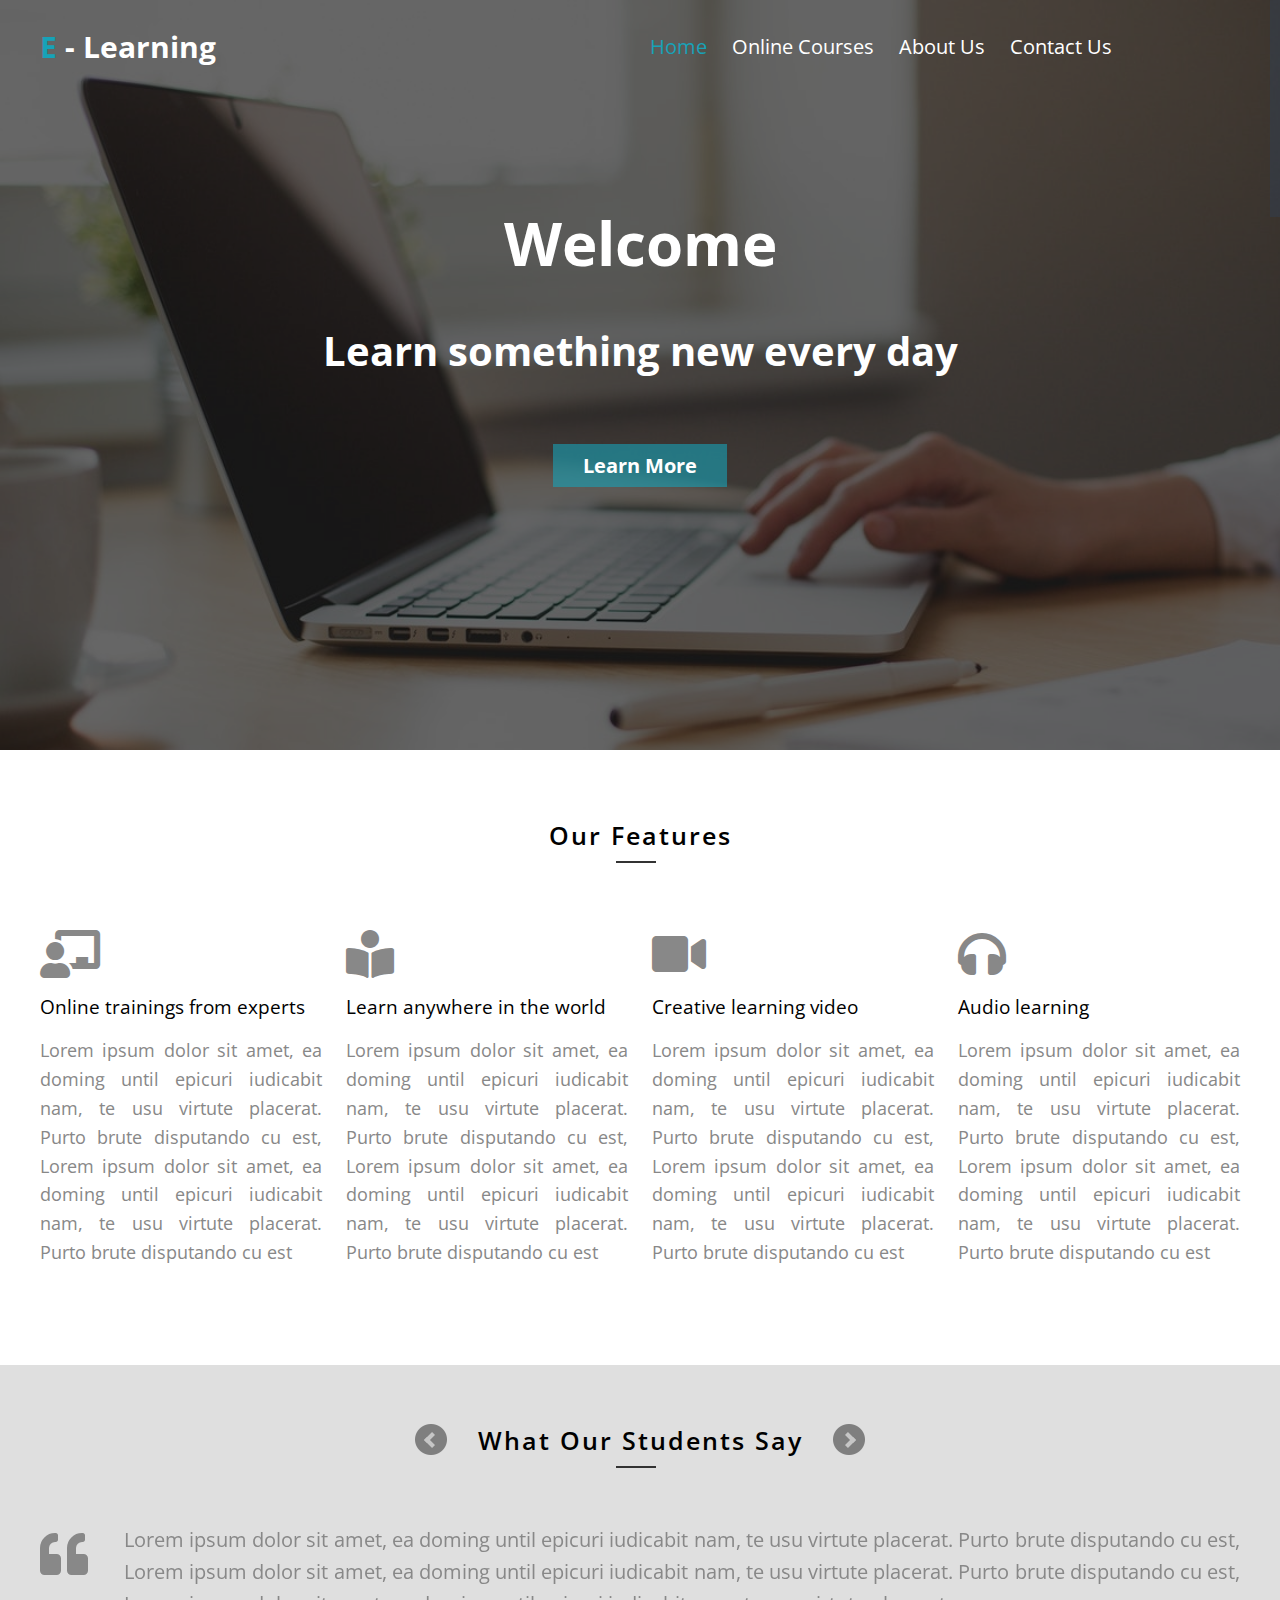
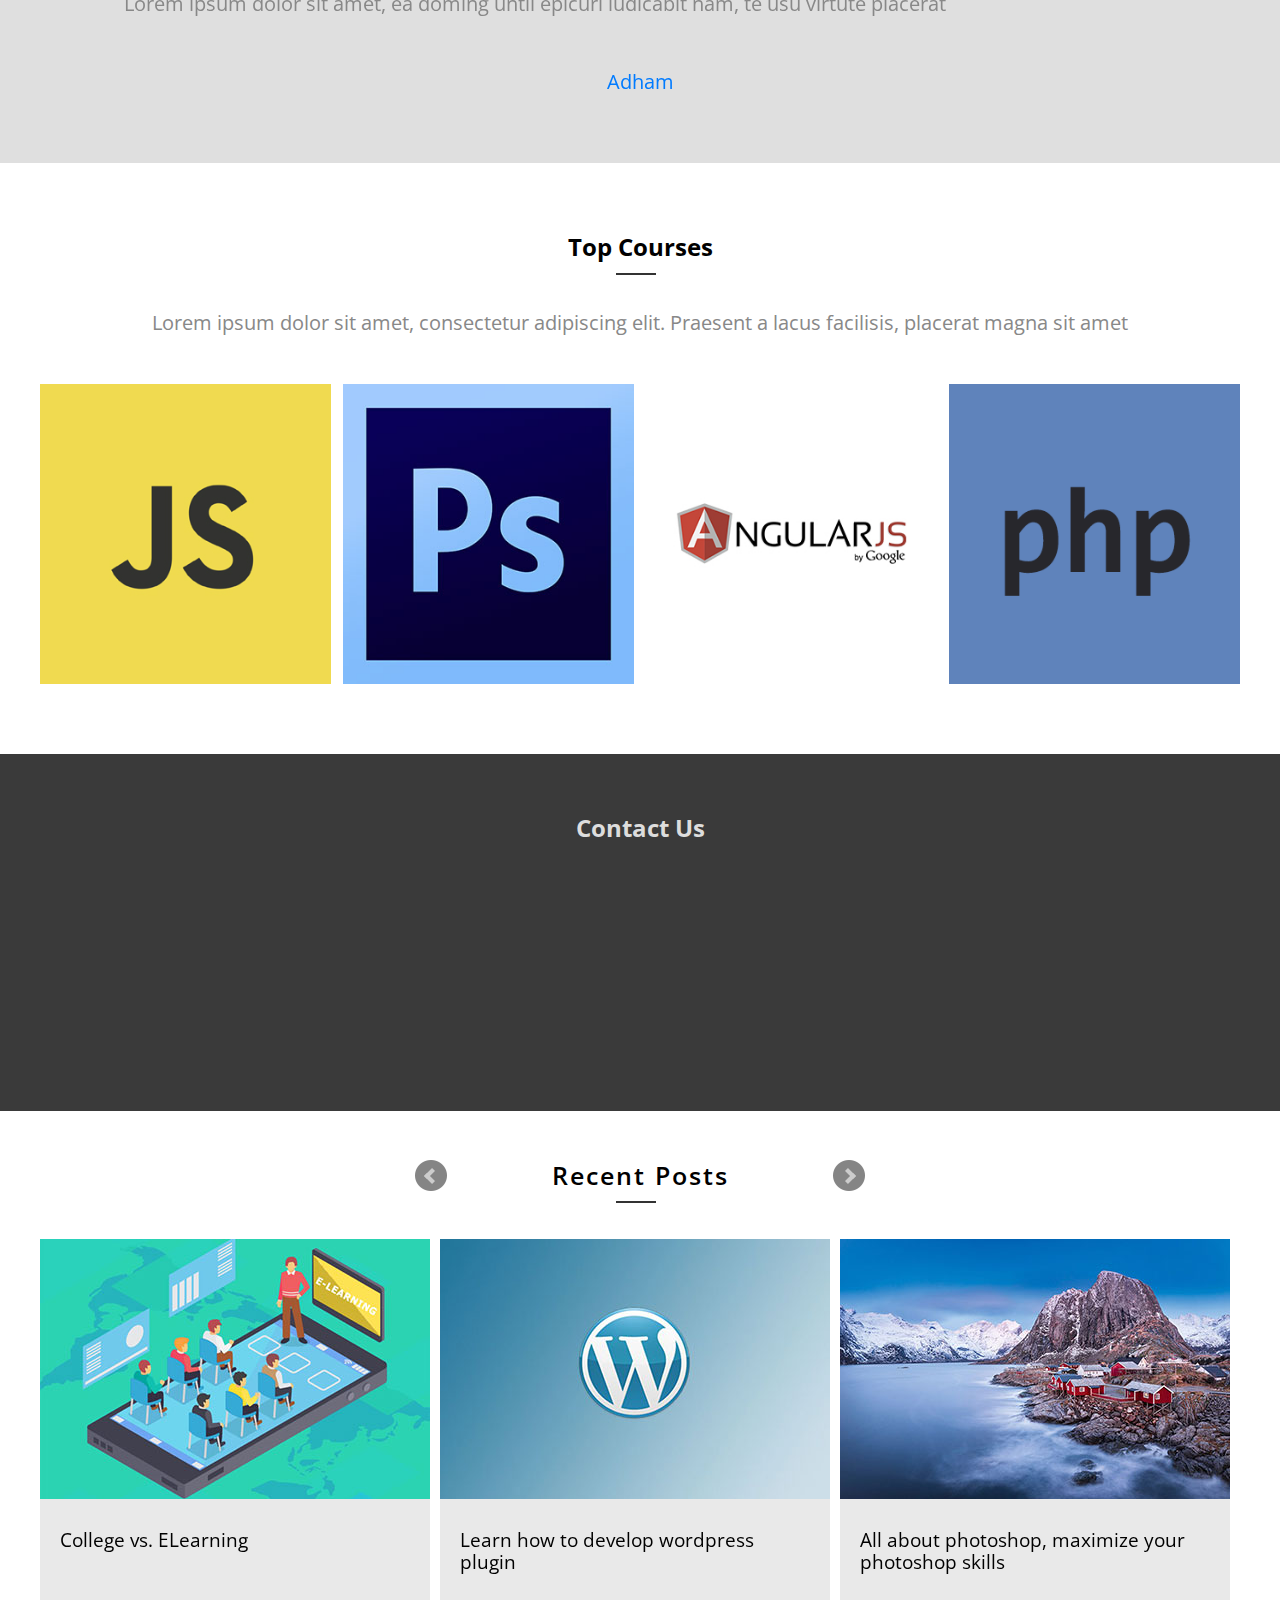
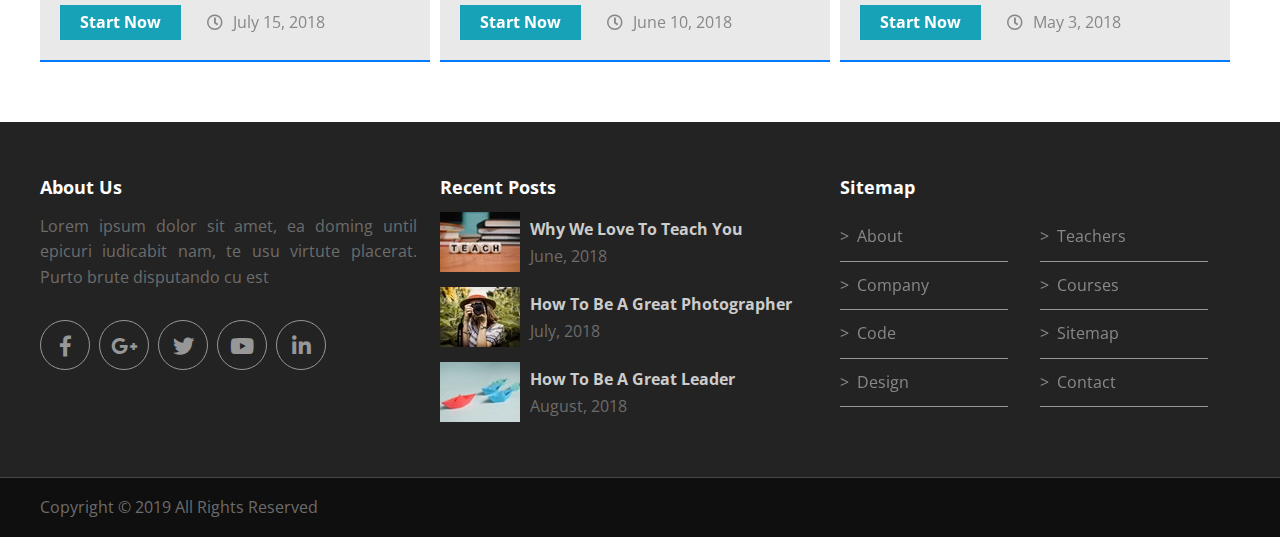
<file: index.html>
<!DOCTYPE html>
<html lang="en">
    <head>
        <meta charset="utf-8" />
        <title>E-Learning</title>
        
        <link rel="stylesheet" href="css/jquery.bxslider.css" />
        <link rel="stylesheet" href="css/normalize.css" />
        <link rel="stylesheet" href="css/all.min.css" />
        <link rel="stylesheet" href="css/style.css" />
		<link rel="stylesheet" href="css/media.css" />
		<link rel="stylesheet" href="css/hvr.css">
		<link rel="stylesheet" href="css/animate.css">
		<link rel="stylesheet" href="https://fonts.googleapis.com/css?family=Open+Sans">
    </head>
    <body>
        
        <!-- Start Header -->
        
        <div class="header">
            <div class="overlay">
                <div class="container">
					<div class="navbar">
						<div class="brand">
							<h2><span>E</span> - Learning</h2>
						</div>
						<div class="menu">
							<i class="fas fa-bars fa-lg"></i>
							<ul class="links">
								<li class="active"><a href="#">Home</a></li>
								<li><a href="courses.html">Online Courses</a></li>
								<li><a href="about.html">About Us</a></li>
								<li><a href="contact.html">Contact Us</a></li>
							</ul>
						</div>
						<div class="clearfix"></div>
					</div>
                    <div class="intro">
                        <h2 class="wow bounceInDown" data-wow-duration="1s" data-wow-delay="2s">Welcome</h2>
                        <p class="wow bounceInRight" data-wow-duration="1s" data-wow-delay="3s">Learn something new every day</p>
                        <button class="wow zoomIn" data-wow-duration="1s" data-wow-delay="4s">Learn More</button>
                    </div>
                </div>
            </div>
        </div>
        
        <!-- End Header -->
        
        <!-- Start Features -->
        
        <div class="features">
            <div class="container">
				<h2 class="special-heading">Our Features</h2>
                <div class="feat wow fadeInUp" data-wow-duration="1s">
                    <i class="fas fa-chalkboard-teacher fa-3x"></i>
                    <h3>Online trainings from experts</h3>
                    <p>Lorem ipsum dolor sit amet, ea doming until epicuri iudicabit nam, te usu virtute placerat. Purto brute disputando cu est, Lorem ipsum dolor sit amet, ea doming until epicuri iudicabit nam, te usu virtute placerat. Purto brute disputando cu est</p>
                </div>
                <div class="feat wow fadeInUp" data-wow-duration="1s" data-wow-delay=".2s">
                    <i class="fas fa-book-reader fa-3x"></i>
                    <h3>Learn anywhere in the world</h3>
                    <p>Lorem ipsum dolor sit amet, ea doming until epicuri iudicabit nam, te usu virtute placerat. Purto brute disputando cu est, Lorem ipsum dolor sit amet, ea doming until epicuri iudicabit nam, te usu virtute placerat. Purto brute disputando cu est</p>
                </div>
                <div class="feat wow fadeInUp" data-wow-duration="1s" data-wow-delay=".4s">
                    <i class="fas fa-video fa-3x"></i>
                    <h3>Creative learning video</h3>
                    <p>Lorem ipsum dolor sit amet, ea doming until epicuri iudicabit nam, te usu virtute placerat. Purto brute disputando cu est, Lorem ipsum dolor sit amet, ea doming until epicuri iudicabit nam, te usu virtute placerat. Purto brute disputando cu est</p>
                </div>
                <div class="feat wow fadeInUp" data-wow-duration="1s" data-wow-delay=".6s">
                    <i class="fas fa-headphones fa-3x"></i>
                    <h3>Audio learning</h3>
                    <p>Lorem ipsum dolor sit amet, ea doming until epicuri iudicabit nam, te usu virtute placerat. Purto brute disputando cu est, Lorem ipsum dolor sit amet, ea doming until epicuri iudicabit nam, te usu virtute placerat. Purto brute disputando cu est</p>
                </div>
            </div>
        </div>
        
        <!-- End Features -->
        
        <!-- Start Testimonials -->
        
        <div class="testimonials">
            <div class="container">
				<h2 class="special-heading">What Our Students Say</h2>
                <div class="slider">
                    <div>
						<i class="fas fa-quote-left fa-3x"></i>
                        <p>Lorem ipsum dolor sit amet, ea doming until epicuri iudicabit nam, te usu virtute placerat. Purto brute disputando cu est, Lorem ipsum dolor sit amet, ea doming until epicuri iudicabit nam, te usu virtute placerat. Purto brute disputando cu est, Lorem ipsum dolor sit amet, ea doming until epicuri iudicabit nam, te usu virtute placerat</p>
                        <span>Adham</span>
                    </div>
                    <div>
						<i class="fas fa-quote-left fa-3x"></i>
                        <p>Lorem ipsum dolor sit amet, ea doming until epicuri iudicabit nam, te usu virtute placerat. Purto brute disputando cu est, Lorem ipsum dolor sit amet, ea doming until epicuri iudicabit nam, te usu virtute placerat. Purto brute disputando cu est, Lorem ipsum dolor sit amet, ea doming until epicuri iudicabit nam, te usu virtute placerat</p>
                        <span>Hisham</span>
                    </div>
                    <div>
						<i class="fas fa-quote-left fa-3x"></i>
                        <p>Lorem ipsum dolor sit amet, ea doming until epicuri iudicabit nam, te usu virtute placerat. Purto brute disputando cu est, Lorem ipsum dolor sit amet, ea doming until epicuri iudicabit nam, te usu virtute placerat. Purto brute disputando cu est, Lorem ipsum dolor sit amet, ea doming until epicuri iudicabit nam, te usu virtute placerat</p>
                        <span>Ahmed</span>
                    </div>
                    <div>
						<i class="fas fa-quote-left fa-3x"></i>
                        <p>Lorem ipsum dolor sit amet, ea doming until epicuri iudicabit nam, te usu virtute placerat. Purto brute disputando cu est, Lorem ipsum dolor sit amet, ea doming until epicuri iudicabit nam, te usu virtute placerat. Purto brute disputando cu est, Lorem ipsum dolor sit amet, ea doming until epicuri iudicabit nam, te usu virtute placerat</p>
                        <span>Nour</span>
                    </div>
                </div>
            </div>
        </div>
        
        <!-- End Testimonials -->
		
		<!-- Start Courses -->
		
		<div class="courses">
			<div class="container">
				<h2 class="special-heading">Top Courses</h2>
				<p>Lorem ipsum dolor sit amet, consectetur adipiscing elit. Praesent a lacus facilisis, placerat magna sit amet</p>
				<div class="box">
                    <div class="hvr-bounce-to-bottom">
						<i class="fab fa-js fa-3x fa-fw"></i>
						<a href="#">Learn JavaScript Now</a>
                    </div>
                    <img src="images/courses/js.png" alt="JavaScript" />
                </div>
                <div class="box">
                    <div class="hvr-bounce-to-bottom">
						<i class="fas fa-magic fa-3x fa-fw"></i>
						<div>
							<a href="#">Learn Photoshop Now</a>
						</div>
                    </div>
                    <img src="images/courses/ps.jpg" alt="Photoshop" />
                </div>
                <div class="box">
                    <div class="hvr-bounce-to-bottom">
						<i class="fab fa-angular fa-3x fa-fw"></i>
						<div>
							<a href="#">Learn AngularJS Now</a>
						</div>
                    </div>
                    <img src="images/courses/angularjs.jpg" alt="AngularJS" />
                </div>
                <div class="box">
                    <div class="hvr-bounce-to-bottom">
						<i class="fab fa-php fa-3x fa-fw"></i>
						<div>
							<a href="#">Learn PHP Now</a>
						</div>
                    </div>
                    <img src="images/courses/php.png" alt="PHP" />
                </div>
			</div>
		</div>
		
		<!-- End Courses -->
        
        <!-- Start Contact Us -->
        
        <div class="contact">
			<div class="overlay">
				<div class="container">
					<h2>Contact Us</h2>
					<form>
						<div class="part1 wow bounceInLeft" data-wow-duration="1s" data-wow-offset="400">
							<input type="text" placeholder="Name">
							<input type="text" placeholder="Email">
							<input type="text" placeholder="Phone">
						</div>
						<div class="part2 wow bounceInRight" data-wow-duration="1s" data-wow-offset="400">
							<textarea placeholder="Your Message"></textarea>
							<input type="submit" value="Contact Us">
						</div>
					</form>
				</div>
			</div>
        </div>
        
        <!-- End Contact Us -->
		
		<!-- Start Posts -->
        
        <div class="posts">
            <div class="container">
                <h2 class="special-heading">Recent Posts</h2>
                <div class="slider">
                    <div class="recent">
                        <img src="images/college-vs-eLearning.jpg" alt="College vs. ELearning" />
                        <h3>College vs. ELearning</h3>
                        <button>Start Now</button>
						<i class="far fa-clock fa-fw"></i>
                        <span>&nbsp;July 15, 2018</span>
                    </div>
                    <div class="recent">
                        <img src="images/wordpress.jpg" alt="Wordpress" />
                        <h3>Learn how to develop wordpress plugin</h3>
                        <button>Start Now</button>
						<i class="far fa-clock fa-fw"></i>
                        <span>&nbsp;June 10, 2018</span>
                    </div>
                    <div class="recent">
                        <img src="images/photoshop.jpg" alt="Photoshop" />
                        <h3>All about photoshop, maximize your photoshop skills</h3>
                        <button>Start Now</button>
						<i class="far fa-clock fa-fw"></i>
                        <span>&nbsp;May 3, 2018</span>
                    </div>
                    <div class="recent">
                        <img src="images/mobile-apps.jpg" alt="Mobile Apps" />
                        <h3>Making mobile app, have your own product after finish this course</h3>
                        <button>Start Now</button>
						<i class="far fa-clock fa-fw"></i>
                        <span>&nbsp;April 9, 2018</span>
                    </div>
                    <div class="recent">
                        <img src="images/start-company.jpg" alt="Start Company" />
                        <h3>Learn how to start company</h3>
                        <button>Start Now</button>
						<i class="far fa-clock fa-fw"></i>
                        <span>&nbsp;March 20, 2018</span>
                    </div>
                    <div class="recent">
                        <img src="images/motivate-employees.jpg" alt="Motivate Employees" />
                        <h3>Learn how to motivate your employees</h3>
                        <button>Start Now</button>
						<i class="far fa-clock fa-fw"></i>
                        <span>&nbsp;January 5, 2018</span>
                    </div>
                </div>
            </div>
        </div>
        
        <!-- End Posts -->
        
        <!-- Start Footer -->
        
        <div class="footer">
            <div class="container">
                <div class="col">
                    <h2>About Us</h2>
                    <p>Lorem ipsum dolor sit amet, ea doming until epicuri iudicabit nam, te usu virtute placerat. Purto brute disputando cu est</p>
                    <i class="fab fa-facebook-f fa-lg fa-fw"></i>
                    <i class="fab fa-google-plus-g fa-lg fa-fw"></i>
                    <i class="fab fa-twitter fa-lg fa-fw"></i>
					<i class="fab fa-youtube fa-lg fa-fw"></i>
					<i class="fab fa-linkedin-in fa-lg fa-fw"></i>
                </div>
                <div class="col recent">
                    <h2>Recent Posts</h2>
                    <div>
                        <img src="images/footer/teach.jpg" alt="We Love Teaching" />
                        <h4>Why We Love To Teach You</h4>
                        <span>June, 2018</span>
                    </div>
                    <div>
                        <img src="images/footer/photographer.jpg" alt="Photographer" />
                        <h4>How To Be A Great Photographer</h4>
                        <span>July, 2018</span>
                    </div>
                    <div>
                        <img src="images/footer/leader.jpg" alt="Leader" />
                        <h4>How To Be A Great Leader</h4>
                        <span>August, 2018</span>
                    </div>
                </div>
				<div class="col blog">
                    <h2>Sitemap</h2>
                    <ul>
                        <li class="hvr-forward">&gt;&nbsp; About</li>
						<li class="underline"></li>
                        <li class="hvr-forward">&gt;&nbsp; Company</li>
						<li class="underline"></li>
                        <li class="hvr-forward">&gt;&nbsp; Code</li>
						<li class="underline"></li>
						<li class="hvr-forward">&gt;&nbsp; Design</li>
						<li class="underline"></li>
                    </ul>
					<ul>
						<li class="hvr-forward">&gt;&nbsp; Teachers</li>
						<li class="underline"></li>
						<li class="hvr-forward">&gt;&nbsp; Courses</li>
						<li class="underline"></li>
						<li class="hvr-forward">&gt;&nbsp; Sitemap</li>
						<li class="underline"></li>
						<li class="hvr-forward">&gt;&nbsp; Contact</li>
						<li class="underline"></li>
					</ul>
                </div>
				<div class="clearfix"></div>
            </div>
			<div class="copyright">
				<div class="container">
					<span>Copyright &copy; 2019 All Rights Reserved</span>
				</div>
			</div>
        </div>
        
        <!-- End Footer -->
		
		<!-- Start Scroll To Top -->
        
        <div id="scroll-top" class="hvr-icon-wobble-vertical ">
            <i class="fas fa-arrow-alt-circle-up fa-3x hvr-icon"></i>
        </div>
        
        <!-- End Scroll To Top -->
        
        <script src="js/jquery-1.11.3.min.js"></script>
        <script src="js/jquery.bxslider.min.js"></script>
		<script src="js/jquery.nicescroll.min.js"></script>
        <script src="js/plugins.js"></script>
		<script src="js/wow.min.js"></script>
        <script>new WOW({mobile:false}).init();</script>
    </body>
</html>
</file>
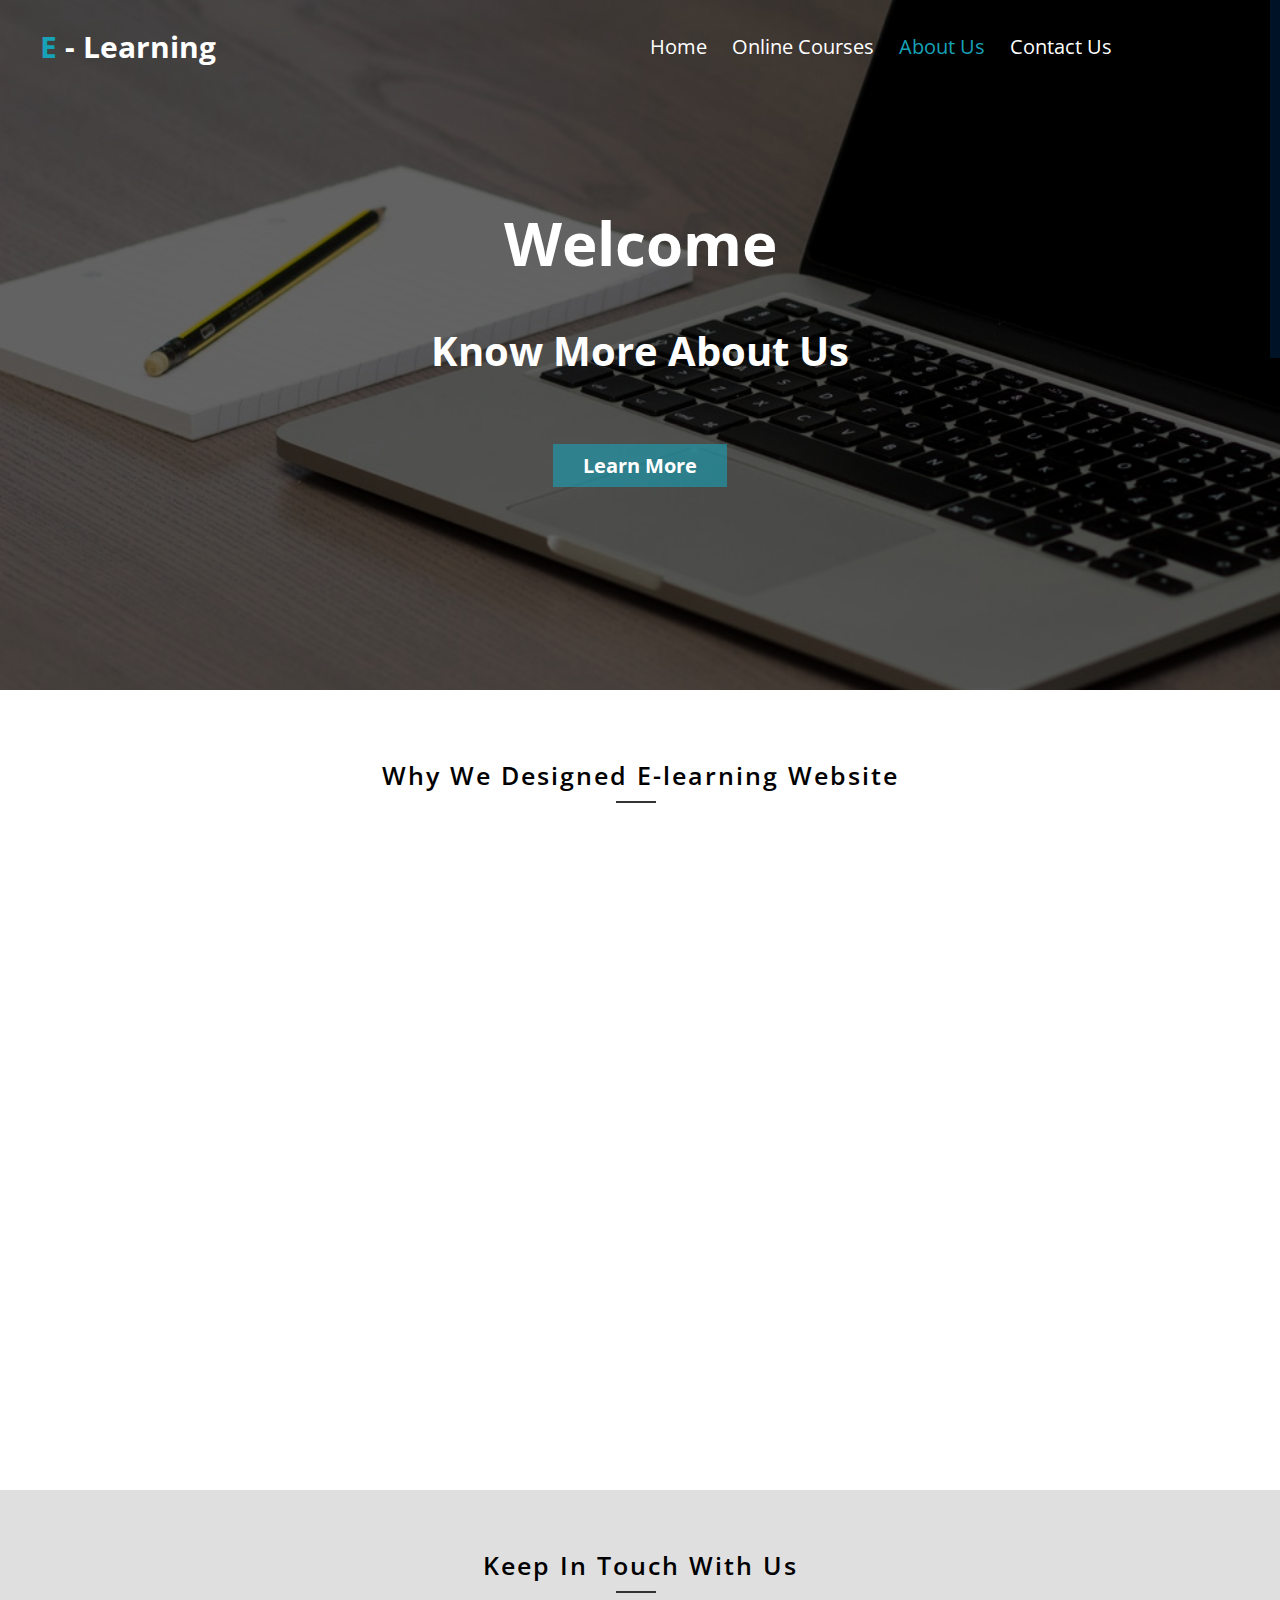
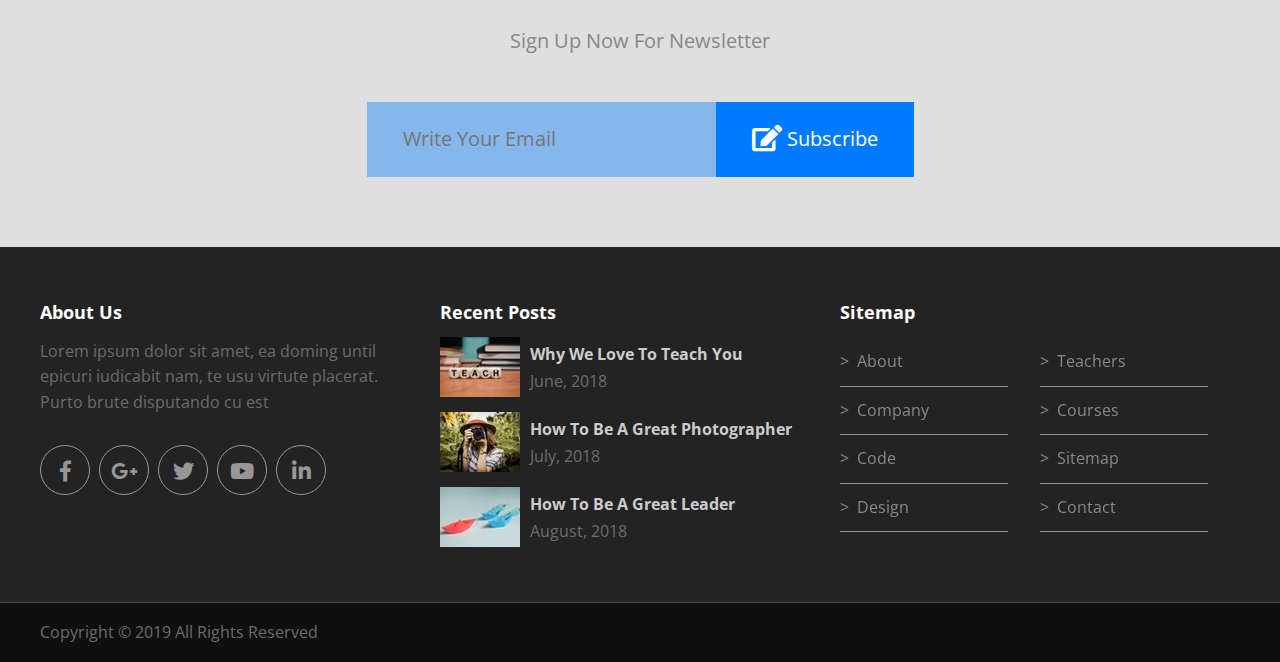
<file: about.html>
<!DOCTYPE html>
<html lang="en">
    <head>
        <meta charset="utf-8" />
        <title>About Us</title>
        
        <link rel="stylesheet" href="css/jquery.bxslider.css" />
        <link rel="stylesheet" href="css/normalize.css" />
        <link rel="stylesheet" href="css/all.min.css" />
        <link rel="stylesheet" href="css/pages-style.css" />
		<link rel="stylesheet" href="css/pages-media.css" />
		<link rel="stylesheet" href="css/hvr.css">
		<link rel="stylesheet" href="css/animate.css">
		<link rel="stylesheet" href="https://fonts.googleapis.com/css?family=Open+Sans">
    </head>
    <body>
        
        <!-- Start Header -->
        
        <div class="header">
            <div class="overlay">
                <div class="container">
					<div class="navbar">
						<div class="brand">
							<h2><span>E</span> - Learning</h2>
						</div>
						<div class="menu">
							<i class="fas fa-bars fa-lg"></i>
							<ul class="links">
								<li><a href="index.html">Home</a></li>
								<li><a href="courses.html">Online Courses</a></li>
								<li class="active"><a href="about.html">About Us</a></li>
								<li><a href="contact.html">Contact Us</a></li>
							</ul>
						</div>
						<div class="clearfix"></div>
					</div>
                    <div class="intro">
                        <h2 class="wow bounceInDown" data-wow-duration="1s" data-wow-delay="2s">Welcome</h2>
                        <p class="wow bounceInRight" data-wow-duration="1s" data-wow-delay="3s">Know More About Us</p>
                        <button class="wow zoomIn" data-wow-duration="1s" data-wow-delay="4s">Learn More</button>
                    </div>
                </div>
            </div>
        </div>
        
        <!-- End Header -->
		
		<!-- Start Features -->
        
        <div class="features">
            <div class="container">
				<h2 class="special-heading">Why We Designed E-learning Website</h2>
                <div class="feat wow fadeInUp" data-wow-duration="1s" data-wow-offset="400">
                    <i class="fas fa-chalkboard-teacher fa-3x"></i>
                    <h3>We Love To Teach You</h3>
                    <p>Lorem ipsum dolor sit amet, ea doming until epicuri iudicabit nam, te usu virtute placerat. Purto brute disputando cu est, Lorem ipsum dolor sit amet, ea doming until epicuri iudicabit nam, te usu virtute placerat. Purto brute disputando cu est</p>
                </div>
                <div class="feat wow fadeInUp" data-wow-duration="1s" data-wow-offset="400" data-wow-delay=".2s">
                    <i class="fas fa-hands-helping fa-3x"></i>
                    <h3>We Want To Share Our Thoughts</h3>
                    <p>Lorem ipsum dolor sit amet, ea doming until epicuri iudicabit nam, te usu virtute placerat. Purto brute disputando cu est, Lorem ipsum dolor sit amet, ea doming until epicuri iudicabit nam, te usu virtute placerat. Purto brute disputando cu est</p>
                </div>
                <div class="feat wow fadeInUp" data-wow-duration="1s" data-wow-offset="400" data-wow-delay=".4s">
                    <i class="fas fa-laptop-code fa-3x"></i>
                    <h3>We Are Passionate About Web</h3>
                    <p>Lorem ipsum dolor sit amet, ea doming until epicuri iudicabit nam, te usu virtute placerat. Purto brute disputando cu est, Lorem ipsum dolor sit amet, ea doming until epicuri iudicabit nam, te usu virtute placerat. Purto brute disputando cu est</p>
                </div>
                <div class="feat wow fadeInUp" data-wow-duration="1s" data-wow-offset="400" data-wow-delay=".6s">
                    <i class="fas fa-book-reader fa-3x"></i>
                    <h3>We Want You To Learn Anywhere</h3>
                    <p>Lorem ipsum dolor sit amet, ea doming until epicuri iudicabit nam, te usu virtute placerat. Purto brute disputando cu est, Lorem ipsum dolor sit amet, ea doming until epicuri iudicabit nam, te usu virtute placerat. Purto brute disputando cu est</p>
                </div>
            </div>
        </div>
        
        <!-- End Features -->
		
		<!-- Start Section Subscribe -->
        
        <div class="subscribe">
            <div class="container">
                <h2 class="special-heading">Keep In Touch With Us</h2>
                <p>Sign Up Now For Newsletter</p>
                <form>
                    <input type="text" placeholder="Write Your Email">
                    <button><i class="fas fa-edit fa-lg"></i> Subscribe</button>
                </form>
            </div>
        </div>
        
        <!-- End Section Subscribe -->
        
        <!-- Start Footer -->
        
        <div class="footer">
            <div class="container">
                <div class="col">
                    <h2>About Us</h2>
                    <p>Lorem ipsum dolor sit amet, ea doming until epicuri iudicabit nam, te usu virtute placerat. Purto brute disputando cu est</p>
                    <i class="fab fa-facebook-f fa-lg fa-fw"></i>
                    <i class="fab fa-google-plus-g fa-lg fa-fw"></i>
                    <i class="fab fa-twitter fa-lg fa-fw"></i>
					<i class="fab fa-youtube fa-lg fa-fw"></i>
					<i class="fab fa-linkedin-in fa-lg fa-fw"></i>
                </div>
                <div class="col recent">
                    <h2>Recent Posts</h2>
                    <div>
                        <img src="images/footer/teach.jpg" alt="We Love Teaching" />
                        <h4>Why We Love To Teach You</h4>
                        <span>June, 2018</span>
                    </div>
                    <div>
                        <img src="images/footer/photographer.jpg" alt="Photographer" />
                        <h4>How To Be A Great Photographer</h4>
                        <span>July, 2018</span>
                    </div>
                    <div>
                        <img src="images/footer/leader.jpg" alt="Leader" />
                        <h4>How To Be A Great Leader</h4>
                        <span>August, 2018</span>
                    </div>
                </div>
				<div class="col blog">
                    <h2>Sitemap</h2>
                    <ul>
                        <li class="hvr-forward">&gt;&nbsp; About</li>
						<li class="underline"></li>
                        <li class="hvr-forward">&gt;&nbsp; Company</li>
						<li class="underline"></li>
                        <li class="hvr-forward">&gt;&nbsp; Code</li>
						<li class="underline"></li>
						<li class="hvr-forward">&gt;&nbsp; Design</li>
						<li class="underline"></li>
                    </ul>
					<ul>
						<li class="hvr-forward">&gt;&nbsp; Teachers</li>
						<li class="underline"></li>
						<li class="hvr-forward">&gt;&nbsp; Courses</li>
						<li class="underline"></li>
						<li class="hvr-forward">&gt;&nbsp; Sitemap</li>
						<li class="underline"></li>
						<li class="hvr-forward">&gt;&nbsp; Contact</li>
						<li class="underline"></li>
					</ul>
                </div>
				<div class="clearfix"></div>
            </div>
			<div class="copyright">
				<div class="container">
					<span>Copyright &copy; 2019 All Rights Reserved</span>
				</div>
			</div>
        </div>
        
        <!-- End Footer -->
		
		<!-- Start Scroll To Top -->
        
        <div id="scroll-top" class="hvr-icon-wobble-vertical ">
            <i class="fas fa-arrow-alt-circle-up fa-3x hvr-icon"></i>
        </div>
        
        <!-- End Scroll To Top -->
        
        <script src="js/jquery-1.11.3.min.js"></script>
        <script src="js/jquery.bxslider.min.js"></script>
		<script src="js/jquery.nicescroll.min.js"></script>
        <script src="js/plugins.js"></script>
		<script src="js/wow.min.js"></script>
        <script>new WOW({mobile:false}).init();</script>
    </body>
</html>
</file>
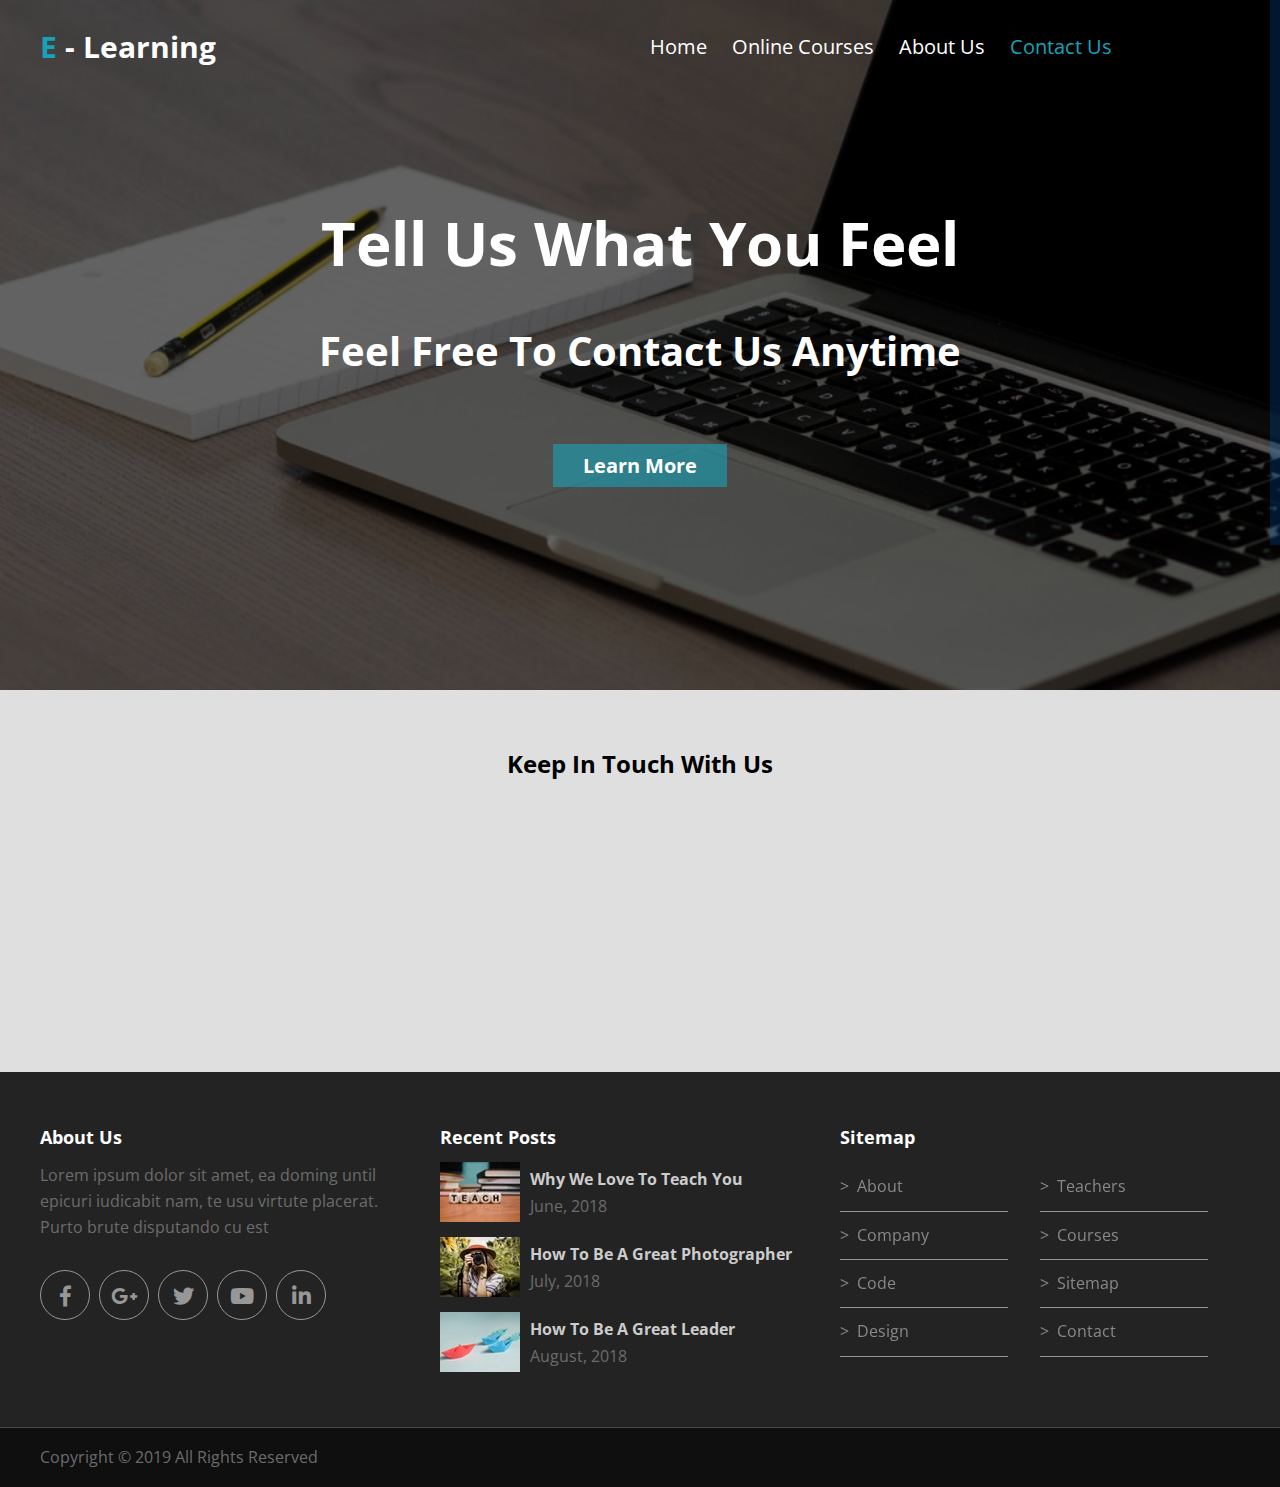
<file: contact.html>
<!DOCTYPE html>
<html lang="en">
    <head>
        <meta charset="utf-8" />
        <title>Contact Us</title>
        
        <link rel="stylesheet" href="css/jquery.bxslider.css" />
        <link rel="stylesheet" href="css/normalize.css" />
        <link rel="stylesheet" href="css/all.min.css" />
        <link rel="stylesheet" href="css/pages-style.css" />
		<link rel="stylesheet" href="css/pages-media.css" />
		<link rel="stylesheet" href="css/hvr.css">
		<link rel="stylesheet" href="css/animate.css">
		<link rel="stylesheet" href="https://fonts.googleapis.com/css?family=Open+Sans">
    </head>
    <body>
        
        <!-- Start Header -->
        
        <div class="header">
            <div class="overlay">
                <div class="container">
					<div class="navbar">
						<div class="brand">
							<h2><span>E</span> - Learning</h2>
						</div>
						<div class="menu">
							<i class="fas fa-bars fa-lg"></i>
							<ul class="links">
								<li><a href="index.html">Home</a></li>
								<li><a href="courses.html">Online Courses</a></li>
								<li><a href="about.html">About Us</a></li>
								<li class="active"><a href="contact.html">Contact Us</a></li>
							</ul>
						</div>
						<div class="clearfix"></div>
					</div>
                    <div class="intro">
                        <h2 class="wow bounceInDown" data-wow-duration="1s" data-wow-delay="2s">Tell Us What You Feel</h2>
                        <p class="wow bounceInRight" data-wow-duration="1s" data-wow-delay="3s">Feel Free To Contact Us Anytime</p>
                        <button class="wow zoomIn" data-wow-duration="1s" data-wow-delay="4s">Learn More</button>
                    </div>
                </div>
            </div>
        </div>
        
        <!-- End Header -->
		
		<!-- Start Contact Us -->
        
        <div class="contact">
			<div class="container">
				<h2>Keep In Touch With Us</h2>
				<form>
					<div class="part1 wow bounceInLeft" data-wow-duration="1s" data-wow-offset="400">
						<input class="hvr-box-shadow-inset" type="text" placeholder="Name">
						<input class="hvr-box-shadow-inset" type="text" placeholder="Email">
						<input class="hvr-box-shadow-inset" type="text" placeholder="Phone">
					</div>
					<div class="part2 wow bounceInRight" data-wow-duration="1s" data-wow-offset="400">
						<textarea class="hvr-box-shadow-inset" placeholder="Type Your Message Here"></textarea>
						<input type="submit" value="Contact Us">
					</div>
				</form>
			</div>
        </div>
        
        <!-- End Contact Us -->
        
        <!-- Start Footer -->
        
        <div class="footer">
            <div class="container">
                <div class="col">
                    <h2>About Us</h2>
                    <p>Lorem ipsum dolor sit amet, ea doming until epicuri iudicabit nam, te usu virtute placerat. Purto brute disputando cu est</p>
                    <i class="fab fa-facebook-f fa-lg fa-fw"></i>
                    <i class="fab fa-google-plus-g fa-lg fa-fw"></i>
                    <i class="fab fa-twitter fa-lg fa-fw"></i>
					<i class="fab fa-youtube fa-lg fa-fw"></i>
					<i class="fab fa-linkedin-in fa-lg fa-fw"></i>
                </div>
                <div class="col recent">
                    <h2>Recent Posts</h2>
                    <div>
                        <img src="images/footer/teach.jpg" alt="We Love Teaching" />
                        <h4>Why We Love To Teach You</h4>
                        <span>June, 2018</span>
                    </div>
                    <div>
                        <img src="images/footer/photographer.jpg" alt="Photographer" />
                        <h4>How To Be A Great Photographer</h4>
                        <span>July, 2018</span>
                    </div>
                    <div>
                        <img src="images/footer/leader.jpg" alt="Leader" />
                        <h4>How To Be A Great Leader</h4>
                        <span>August, 2018</span>
                    </div>
                </div>
				<div class="col blog">
                    <h2>Sitemap</h2>
                    <ul>
                        <li class="hvr-forward">&gt;&nbsp; About</li>
						<li class="underline"></li>
                        <li class="hvr-forward">&gt;&nbsp; Company</li>
						<li class="underline"></li>
                        <li class="hvr-forward">&gt;&nbsp; Code</li>
						<li class="underline"></li>
						<li class="hvr-forward">&gt;&nbsp; Design</li>
						<li class="underline"></li>
                    </ul>
					<ul>
						<li class="hvr-forward">&gt;&nbsp; Teachers</li>
						<li class="underline"></li>
						<li class="hvr-forward">&gt;&nbsp; Courses</li>
						<li class="underline"></li>
						<li class="hvr-forward">&gt;&nbsp; Sitemap</li>
						<li class="underline"></li>
						<li class="hvr-forward">&gt;&nbsp; Contact</li>
						<li class="underline"></li>
					</ul>
                </div>
				<div class="clearfix"></div>
            </div>
			<div class="copyright">
				<div class="container">
					<span>Copyright &copy; 2019 All Rights Reserved</span>
				</div>
			</div>
        </div>
        
        <!-- End Footer -->
		
		<!-- Start Scroll To Top -->
        
        <div id="scroll-top" class="hvr-icon-wobble-vertical ">
            <i class="fas fa-arrow-alt-circle-up fa-3x hvr-icon"></i>
        </div>
        
        <!-- End Scroll To Top -->
        
        <script src="js/jquery-1.11.3.min.js"></script>
        <script src="js/jquery.bxslider.min.js"></script>
		<script src="js/jquery.nicescroll.min.js"></script>
        <script src="js/plugins.js"></script>
		<script src="js/wow.min.js"></script>
        <script>new WOW({mobile:false}).init();</script>
    </body>
</html>
</file>
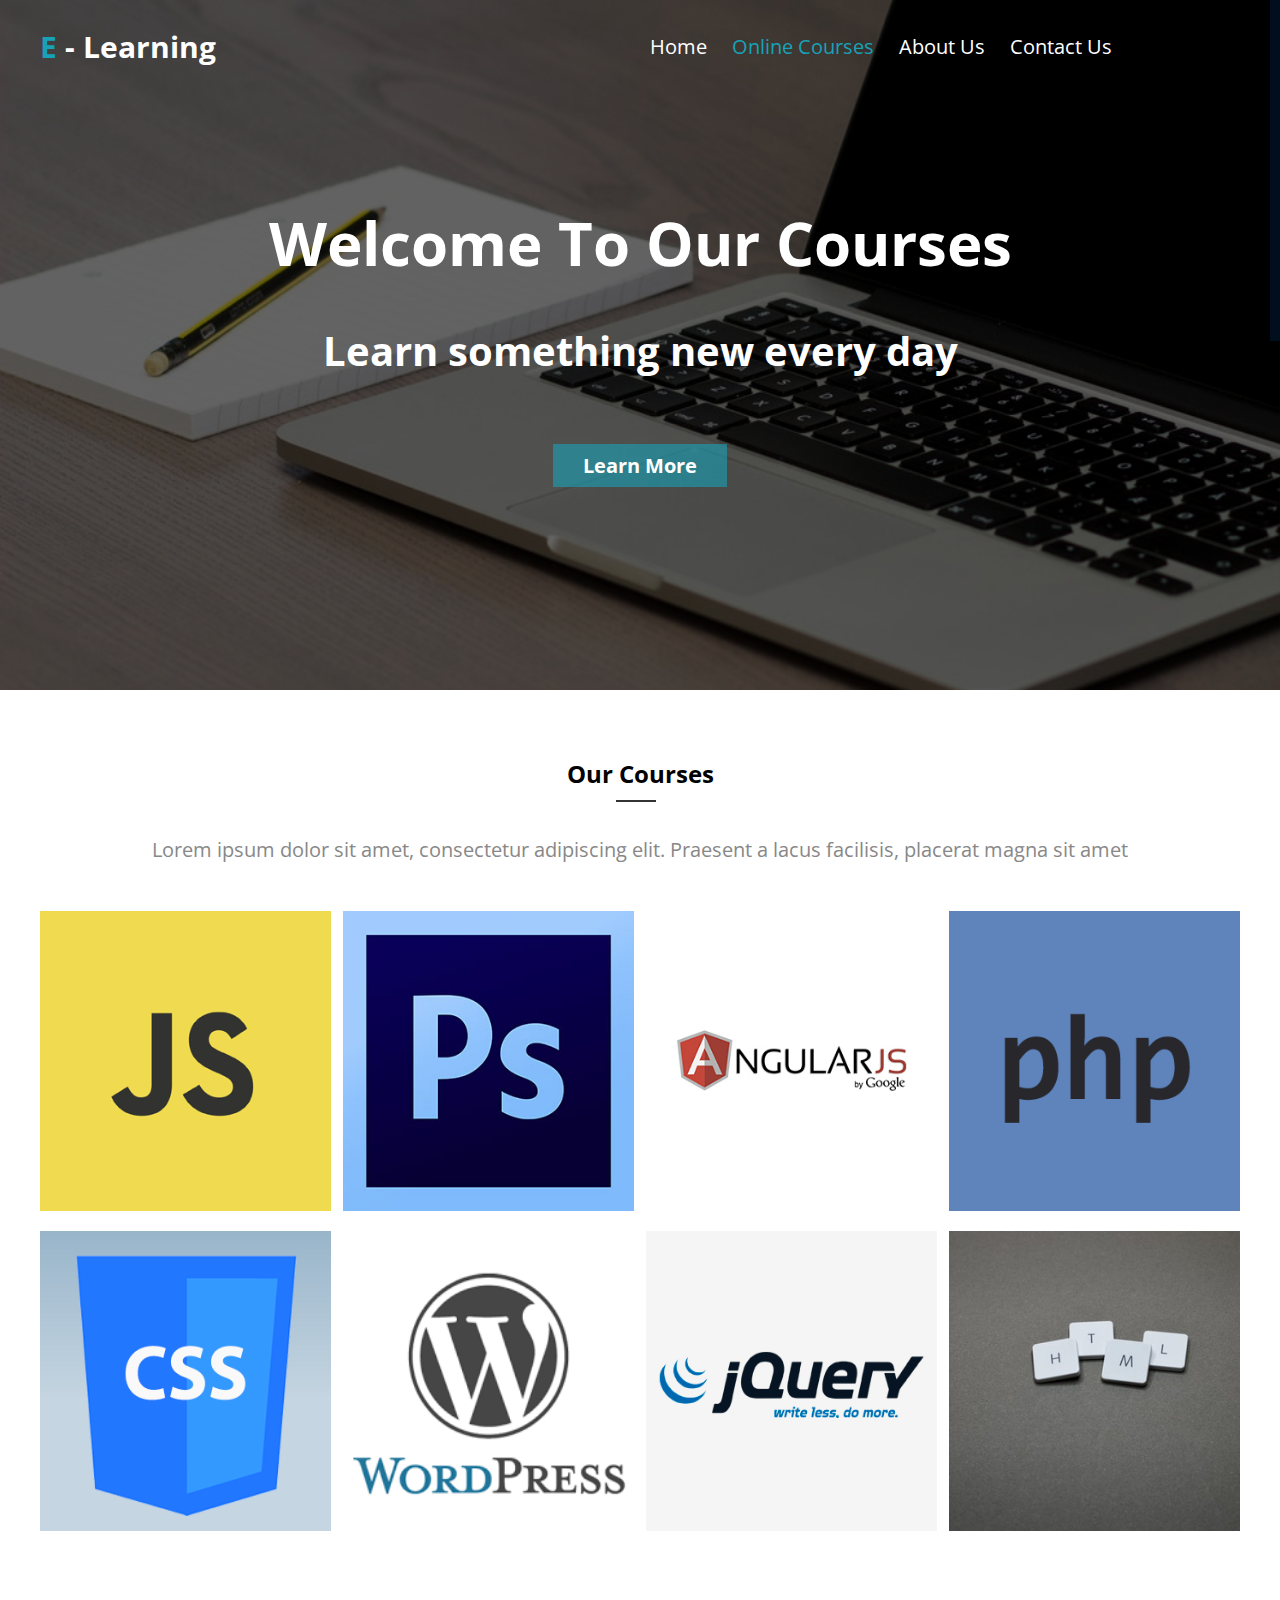
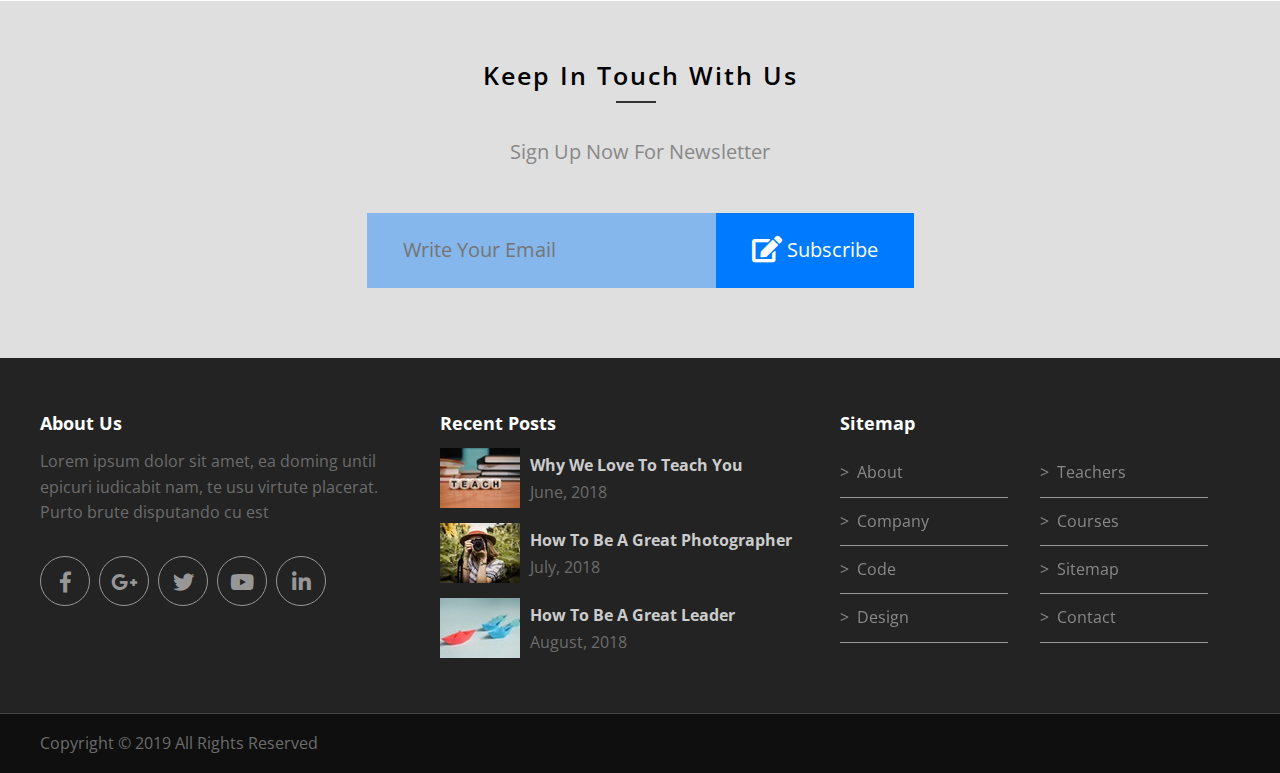
<file: courses.html>
<!DOCTYPE html>
<html lang="en">
    <head>
        <meta charset="utf-8" />
        <title>Courses</title>
        
        <link rel="stylesheet" href="css/jquery.bxslider.css" />
        <link rel="stylesheet" href="css/normalize.css" />
        <link rel="stylesheet" href="css/all.min.css" />
        <link rel="stylesheet" href="css/pages-style.css" />
		<link rel="stylesheet" href="css/pages-media.css" />
		<link rel="stylesheet" href="css/hvr.css">
		<link rel="stylesheet" href="css/animate.css">
		<link rel="stylesheet" href="https://fonts.googleapis.com/css?family=Open+Sans">
    </head>
    <body>
        
        <!-- Start Header -->
        
        <div class="header">
            <div class="overlay">
                <div class="container">
					<div class="navbar">
						<div class="brand">
							<h2><span>E</span> - Learning</h2>
						</div>
						<div class="menu">
							<i class="fas fa-bars fa-lg"></i>
							<ul class="links">
								<li><a href="index.html">Home</a></li>
								<li class="active"><a href="courses.html">Online Courses</a></li>
								<li><a href="about.html">About Us</a></li>
								<li><a href="contact.html">Contact Us</a></li>
							</ul>
						</div>
						<div class="clearfix"></div>
					</div>
                    <div class="intro">
                        <h2 class="wow bounceInDown" data-wow-duration="1s" data-wow-delay="2s">Welcome To Our Courses</h2>
                        <p class="wow bounceInRight" data-wow-duration="1s" data-wow-delay="3s">Learn something new every day</p>
                        <button class="wow zoomIn" data-wow-duration="1s" data-wow-delay="4s">Learn More</button>
                    </div>
                </div>
            </div>
        </div>
        
        <!-- End Header -->
		
		<!-- Start Courses -->
		
		<div class="courses">
			<div class="container">
				<h2 class="special-heading">Our Courses</h2>
				<p>Lorem ipsum dolor sit amet, consectetur adipiscing elit. Praesent a lacus facilisis, placerat magna sit amet</p>
				<div class="box">
                    <div class="hvr-bounce-to-bottom">
						<i class="fab fa-js fa-3x fa-fw"></i>
						<a href="#">Learn JavaScript Now</a>
                    </div>
                    <img src="images/courses/js.png" alt="JavaScript" />
                </div>
                <div class="box">
                    <div class="hvr-bounce-to-bottom">
						<i class="fas fa-magic fa-3x fa-fw"></i>
						<div>
							<a href="#">Learn Photoshop Now</a>
						</div>
                    </div>
                    <img src="images/courses/ps.jpg" alt="Photoshop" />
                </div>
                <div class="box">
                    <div class="hvr-bounce-to-bottom">
						<i class="fab fa-angular fa-3x fa-fw"></i>
						<div>
							<a href="#">Learn AngularJS Now</a>
						</div>
                    </div>
                    <img src="images/courses/angularjs.jpg" alt="AngularJS" />
                </div>
                <div class="box">
                    <div class="hvr-bounce-to-bottom">
						<i class="fab fa-php fa-3x fa-fw"></i>
						<div>
							<a href="#">Learn PHP Now</a>
						</div>
                    </div>
                    <img src="images/courses/php.png" alt="PHP" />
                </div>
				<div class="box">
                    <div class="hvr-bounce-to-bottom">
						<i class="far fa-file-code fa-3x fa-fw"></i>
						<a href="#">Learn CSS Now</a>
                    </div>
                    <img src="images/courses/css.png" alt="CSS" />
                </div>
                <div class="box">
                    <div class="hvr-bounce-to-bottom">
						<i class="fab fa-wordpress fa-3x fa-fw"></i>
						<div>
							<a href="#">Learn WordPress Now</a>
						</div>
                    </div>
                    <img src="images/courses/wordpress.png" alt="WordPress" />
                </div>
                <div class="box">
                    <div class="hvr-bounce-to-bottom">
						<i class="far fa-file-code fa-3x fa-fw"></i>
						<div>
							<a href="#">Learn jQuery Now</a>
						</div>
                    </div>
                    <img src="images/courses/jquery.jpg" alt="jQuery" />
                </div>
                <div class="box">
                    <div class="hvr-bounce-to-bottom">
						<i class="fas fa-code fa-3x fa-fw"></i>
						<div>
							<a href="#">Learn HTML Now</a>
						</div>
                    </div>
                    <img src="images/courses/html.jpeg" alt="HTML" />
                </div>
			</div>
		</div>
		
		<!-- End Courses -->
		
		<!-- Start Section Subscribe -->
        
        <div class="subscribe">
            <div class="container">
                <h2 class="special-heading">Keep In Touch With Us</h2>
                <p>Sign Up Now For Newsletter</p>
                <form>
                    <input type="text" placeholder="Write Your Email">
                    <button><i class="fas fa-edit fa-lg"></i> Subscribe</button>
                </form>
            </div>
        </div>
        
        <!-- End Section Subscribe -->
        
        <!-- Start Footer -->
        
        <div class="footer">
            <div class="container">
                <div class="col">
                    <h2>About Us</h2>
                    <p>Lorem ipsum dolor sit amet, ea doming until epicuri iudicabit nam, te usu virtute placerat. Purto brute disputando cu est</p>
                    <i class="fab fa-facebook-f fa-lg fa-fw"></i>
                    <i class="fab fa-google-plus-g fa-lg fa-fw"></i>
                    <i class="fab fa-twitter fa-lg fa-fw"></i>
					<i class="fab fa-youtube fa-lg fa-fw"></i>
					<i class="fab fa-linkedin-in fa-lg fa-fw"></i>
                </div>
                <div class="col recent">
                    <h2>Recent Posts</h2>
                    <div>
                        <img src="images/footer/teach.jpg" alt="We Love Teaching" />
                        <h4>Why We Love To Teach You</h4>
                        <span>June, 2018</span>
                    </div>
                    <div>
                        <img src="images/footer/photographer.jpg" alt="Photographer" />
                        <h4>How To Be A Great Photographer</h4>
                        <span>July, 2018</span>
                    </div>
                    <div>
                        <img src="images/footer/leader.jpg" alt="Leader" />
                        <h4>How To Be A Great Leader</h4>
                        <span>August, 2018</span>
                    </div>
                </div>
				<div class="col blog">
                    <h2>Sitemap</h2>
                    <ul>
                        <li class="hvr-forward">&gt;&nbsp; About</li>
						<li class="underline"></li>
                        <li class="hvr-forward">&gt;&nbsp; Company</li>
						<li class="underline"></li>
                        <li class="hvr-forward">&gt;&nbsp; Code</li>
						<li class="underline"></li>
						<li class="hvr-forward">&gt;&nbsp; Design</li>
						<li class="underline"></li>
                    </ul>
					<ul>
						<li class="hvr-forward">&gt;&nbsp; Teachers</li>
						<li class="underline"></li>
						<li class="hvr-forward">&gt;&nbsp; Courses</li>
						<li class="underline"></li>
						<li class="hvr-forward">&gt;&nbsp; Sitemap</li>
						<li class="underline"></li>
						<li class="hvr-forward">&gt;&nbsp; Contact</li>
						<li class="underline"></li>
					</ul>
                </div>
				<div class="clearfix"></div>
            </div>
			<div class="copyright">
				<div class="container">
					<span>Copyright &copy; 2019 All Rights Reserved</span>
				</div>
			</div>
        </div>
        
        <!-- End Footer -->
		
		<!-- Start Scroll To Top -->
        
        <div id="scroll-top" class="hvr-icon-wobble-vertical ">
            <i class="fas fa-arrow-alt-circle-up fa-3x hvr-icon"></i>
        </div>
        
        <!-- End Scroll To Top -->
        
        <script src="js/jquery-1.11.3.min.js"></script>
        <script src="js/jquery.bxslider.min.js"></script>
		<script src="js/jquery.nicescroll.min.js"></script>
        <script src="js/plugins.js"></script>
		<script src="js/wow.min.js"></script>
        <script>new WOW({mobile:false}).init();</script>
    </body>
</html>
</file>
<file: css/style.css>
/* Start Global */

*
{
    -webkit-box-sizing: border-box;
    -moz-box-sizing: border-box;
    box-sizing: border-box
}

body
{
	font-family: 'Open Sans', sans-serif;
	overflow: auto
}

.container
{
    width: 1200px;
    margin: auto
}

ul
{
    list-style: none;
    padding: 0;
    margin: 0
}

.clearfix
{
    clear: both
}

.special-heading
{
    position: relative;
}

.special-heading:after
{
    content: "";
    display: block;
    position: absolute;
    top: 40px;
    left: 48%;
    width: 40px;
    border-bottom: 2px solid #333;
}

/* End Global */

/* Start Header */

.header
{
    background: url('../images/header.jpg');
    background-size: cover;
    background-attachment: fixed;
	font-size: 20px;
    color: #FFF;
    z-index: 2;
    min-height: 750px
}

.header .overlay
{
    top: 0;
	left: 0;
    bottom: 0;
    right: 0;
    width: 100%;
	height: 100%;
	background-color: rgba(0, 0, 0, 0.6);
    min-height: 750px;
    z-index: 1
}

.header .brand
{
    float: left;
    width: 50%;
    margin-top: 5px
}

.header .brand span
{
    color: #17a2b8
}

.header .menu i
{
	display: none
}

.header .links
{
    float: left;
    width: 50%;
    margin-top: 25px
}

.header .links li
{
    display: inline-block;
    padding: 10px 0;
    margin: 0 10px
}

.header .links li a
{
    text-decoration: none;
    color: #FFF
}

.header .links li a:hover,
.header .links li.active a
{
    color: #17a2b8
}

.header .intro
{
    text-align: center;
	margin-top: 120px;
}

.header .intro h2
{
    font-size: 60px;
}

.header .intro p
{
    font-size: 40px;
    font-weight: bold
}

.header .intro button
{
    color: #FFF;
    background-color: rgba(23, 162, 184, .6);
    margin-top: 30px;
    font-size: 20px;
    border-style: none;
    font-weight: bold;
    padding: 10px 30px;
    cursor: pointer
}

.header .intro button:hover
{
    background-color: #007bff
}

/* End Header */

/* Start Features */

.features
{
    overflow: hidden;
    margin: 50px 0
}

.features h2
{
	font-size: 25px;
    letter-spacing: 2px;
    font-weight: 600;
	text-align: center;
	margin-bottom: 50px
}

.features .feat
{
    width: 23.5%;
    float: left;
    padding: 30px 0;
}

.features .feat:not(:last-child)
{
	margin-right: 2%
}

.features .feat i
{
    color: #888
}

.features .feat h3
{
    font-weight: normal
}

.features .feat p
{
    line-height: 1.6;
    color: #888;
	font-size: 18px;
	text-align: justify
}

/* End Features */

/* Start Testimonials */

.testimonials
{
	background-color: #DFDFDF;
	padding: 40px 0 10px
}

.testimonials h2
{
    font-size: 25px;
    letter-spacing: 2px;
    font-weight: 600;
	text-align: center;
	margin-bottom: 50px
}

.testimonials .bx-wrapper
{
    box-shadow: none;
    border: 0;
    background: none;
    height: 100%
}

.testimonials .bx-wrapper .bx-controls-direction
{
	position: relative
}

.testimonials .bx-wrapper .bx-controls-direction a
{
	position: absolute;
    top: -269px;
    margin: 0 365px
}

.testimonials .bx-wrapper .bx-viewport
{
    height: 100% ! important
}

.testimonials .slider
{
    height: 100%;
	overflow: hidden
}

.testimonials .slider i
{
	display: inline-block;
	color: #888;
	float: left;
	width: 7%;
	margin: 26px 0
}

.testimonials .slider p
{
	display: inline-block;
	font-size: 20px;
    color: #888;
	line-height: 1.6;
	width: 93%;
	text-align: justify
}

.testimonials .slider span
{
	display: block;
	font-size: 20px;
    color: #007bff;
	text-align: center;
    margin-top: 30px;
}

/* End Testimonials */

/* Start Courses */

.courses
{
	margin: 50px 0;
	overflow: hidden
}

.courses h2
{
	text-align: center
}

.courses p
{
	text-align: center;
	margin: 50px;
    font-size: 20px;
    color: #888;
}

.courses .box
{
	position: relative;
	width: 24.25%;
	height: 300px;
	float: left;
	margin-bottom: 20px
}

.courses .box:not(:last-child)
{
	margin-right: 1%
}

.courses .box img
{
	width: 100%;
	height: 100%
}

/* End Courses */

/* Start Contact Us */

.contact
{
    background: url('../images/contact-us.jpg') no-repeat center center fixed;
    min-height: 300px
}

.contact .overlay
{
    background: rgba(9,9,9,0.8);
    min-height: 300px;
    color: #DDD;
    padding-top: 40px;
    padding-bottom: 40px
}

.contact h2 
{
	margin-bottom: 40px;
	text-align: center
}

.contact .part1,
.contact .part2
{
    width: 48%;
	display: inline-block
}

.contact .part2
{
	margin-left: 2%
}

.contact .part1 input[type="text"],
.contact .part2 textarea,
.contact .part2 input[type="submit"]
{
	color: #FFF;
    border: none;
    padding: 2% 3%;
	font-size: 18px;
    line-height: 1.33;
    border-radius: 6px;
}

.contact .part1 input[type="text"]:focus,
.contact .part2 textarea:focus,
.contact .part2 input[type="submit"]:focus
{
	outline: none
}

.contact .part1 input[type="text"]
{
	background: rgba(82,78,78,0.5);
	width: 100%;
	height: 53px;
	display: inline-block;
	margin-bottom: 10px
}

.contact .part2 textarea
{
	height: 117px;
    background: rgba(82,78,78,0.5);
	width: 100%;
	margin-bottom: 10px
}

.contact .part2 input[type="submit"]
{
	background-color: #17a2b8;
    width: 100%;
	margin-bottom: 10px
}

.contact .part2 input[type="submit"]:hover
{
	background-color: #007bff
}

/* End Contact Us */

/* Start Posts */

.posts
{
	margin: 50px 0
}

.posts h2
{
    font-size: 25px;
    letter-spacing: 2px;
    font-weight: 600;
	text-align: center;
	margin-bottom: 50px
}

.posts .bx-wrapper
{
    box-shadow: none;
    border: 0;
    background: none;
    height: 100%
}

.posts .bx-wrapper .bx-controls-direction
{
	position: relative
}

.posts .bx-wrapper .bx-controls-direction a
{
	position: absolute;
    top: -409px;
    margin: -93px 365px
}

.posts .bx-wrapper .bx-viewport
{
    height: 100% ! important
}

.posts .slider
{
    height: 100%
}

.posts .slider .recent
{
    width: 390px ! important;
    background-color: rgb(233, 233, 233);
	border-bottom: 2px solid #007bff
}

.posts .slider .recent img
{
    width: 100%
}

.posts .slider h3
{
    margin: 30px 20px;
	font-weight: normal;
	height: 46px
}

.posts .slider button
{
	margin: 0 20px 20px;
	color: #FFF;
    background-color: #17a2b8;
    border-style: none;
    font-weight: bold;
    padding: 8px 20px;
    cursor: pointer
}

.posts .slider button:hover
{
    background-color: #007bff
}

.posts .slider .recent i,
.posts .slider .recent span
{
	color: #888
}

/* End Posts */

/* Start Footer */

.footer
{
    background-color: #232323;
    color: #6C6C6C;
    padding: 40px 0 0;
    overflow: hidden
}

.footer .col
{
    width: 33.33333%;
    float: left
}

.footer .col h2
{
    color: #FFF;
    font-size: 18px
}

.footer .col p
{
    margin-bottom: 30px;
    line-height: 1.6;
	margin-right: 23px;
	text-align: justify
}

.footer .col i
{
    color: #979797;
	display: inline-block;
    border: 1px solid #979797;
    width: 50px;
	height: 50px;
	line-height: 50px;
	margin-right: 5px;
	border-radius: 50%;
	cursor: pointer
}

.footer .col i:hover
{
	background-color: #CCC
}

.footer .col .fa-facebook-f:hover
{
	color: #3e5b99
}

.footer .col .fa-google-plus-g:hover
{
	color: #cb4539
}

.footer .col .fa-twitter:hover
{
	color: #1da1f2
}

.footer .col .fa-youtube:hover
{
	color: #f00
}

.footer .col .fa-linkedin-in:hover
{
	color: #0073b1
}

.footer .recent div
{
    overflow: hidden;
    margin-bottom: 15px
}

.footer .recent div img
{
    float: left;
    margin-right: 10px
}

.footer .recent div h4
{
    margin: 8px 0;
    color: #CCC;
	cursor: pointer
}

.footer .blog ul
{
	width: 42%;
    float: left;
    margin-right: 8%;
}

.footer .blog ul li
{
    padding: 15px 15px 15px 0;
    color: #888;
}

.footer .blog ul li:hover
{
	color: #ccc;
	cursor: pointer
}

.footer .blog ul .underline
{
	position: relative;
	padding: 0
}

.footer .blog ul .underline:after
{
    content: "";
    display: block;
    position: absolute;
    top: 0;
    width: 100%;
    border-bottom: 1px solid #979797;
}

.footer .copyright
{
	background-color: #0f0f0f;
    padding: 20px 0;
	margin-top: 40px;
	border-top: 1px solid #484646
}

/* End Footer */

/* Start Scroll To Top */

#scroll-top
{
    position: fixed;
    right: 20px;
    bottom: 30px;
    z-index: 9999;
    cursor: pointer;
	display: none
}

#scroll-top i
{
	background-color: #007bff;
	color: #979797;
	border-radius: 25px;
}

#scroll-top i:hover
{
	background-color: #979797;
	color: #007bff;
	border-radius: 25px;
}

/* End Scroll To Top */
</file>
<file: css/media.css>
/* Extra Small Screen */

@media(max-width:767px)
{
    /* Start Global */
	
	.container
	{
		width: 440px
	}
	
	.special-heading:after
	{
		left: 44%;
	}

	/* End Global */

	/* Start Header */
	
	.header
	{
		background-size: 100% 100%;
	}
	
	.header .menu
	{
		float: left;
		width: 50%;
		margin-top: 27px;
		overflow: hidden
	}
	
	.header .menu i
	{
		float: right;
		display: block;
		background-color: rgba(0, 0, 0, .4);
		border: 1px solid #979797;
		text-align: center;
		width: 50px;
		height: 40px;
		line-height: 40px;
		border-radius: 5px;
		cursor: pointer
	}

	.header .menu .links
	{
		float: right;
		margin-top: 0;
		background-color: rgba(0, 0, 0, .4);
		width: 220px;
		padding: 0;
		display: none
	}

	.header .links li
	{
		display: block;
		margin: 0
	}

	.header .links li a
	{
		display: block;
		padding: 10px 20px
	}

	.header .links li a:hover,
	.header .links li.active a
	{
		background-color: #17a2b8;
		color: #FFF;
	}

	.header .intro h2
	{
		font-size: 50px;
	}

	.header .intro p
	{
		font-size: 25px;
	}

	/* End Header */

	/* Start Features */

	.features .feat
	{
		width: 100%;
		text-align: center
	}

	.features .feat:not(:last-child)
	{
		margin-right: 0
	}
	
	.features .feat p
	{
		text-align: center
	}

	/* End Features */

	/* Start Testimonials */

	.testimonials .bx-wrapper .bx-controls-direction a
	{
		top: -393px;
		margin: 0 -9px
	}

	.testimonials .slider i
	{
		width: 5%;
		margin: 23px 0
	}

	.testimonials .slider p
	{
		font-size: 18px;
		width: 85%;
		margin-left: 10%
	}

	/* End Testimonials */

	/* Start Courses */

	.courses p
	{
		margin: 50px 0;
		font-size: 17px;
	}

	.courses .box
	{
		width: 80%;
		margin: 2% 10%
	}

	.courses .box:not(:last-child)
	{
		margin-right: 0
	}

	/* End Courses */

	/* Start Contact Us */

	.contact .part1,
	.contact .part2
	{
		width: 100%;
	}

	.contact .part2
	{
		margin-left: 0
	}

	/* End Contact Us */

	/* Start Posts */

	.posts .bx-wrapper .bx-controls-direction a
	{
		top: -441px;
		margin: -93px 40px
	}

	.posts .slider .recent
	{
		width: 440px ! important;
	}

	/* End Posts */

	/* Start Footer */

	.footer .col
	{
		width: 100%;
		margin: 20px 0
	}

	/* End Footer */

}


/* Small Screen */

@media(min-width:768px) and (max-width:991px)
{
    /* Start Global */
	
	.container
	{
		width: 750px
	}

	/* End Global */

	/* Start Header */
	
	.header
	{
		background-size: 100% 100%;
	}
	
	.header .menu
	{
		float: left;
		width: 50%;
		margin-top: 27px;
		overflow: hidden
	}
	
	.header .menu i
	{
		float: right;
		display: block;
		background-color: rgba(0, 0, 0, .4);
		border: 1px solid #979797;
		text-align: center;
		width: 50px;
		height: 40px;
		line-height: 40px;
		border-radius: 5px;
		cursor: pointer
	}

	.header .menu .links
	{
		float: right;
		margin-top: 0;
		background-color: rgba(0, 0, 0, .4);
		width: 330px;
		padding: 0;
		display: none
	}

	.header .links li
	{
		display: block;
		margin: 0
	}

	.header .links li a
	{
		display: block;
		padding: 10px 20px
	}

	.header .links li a:hover,
	.header .links li.active a
	{
		background-color: #17a2b8;
		color: #FFF;
	}

	.header .intro h2
	{
		font-size: 50px;
	}

	.header .intro p
	{
		font-size: 30px;
	}

	/* End Header */

	/* Start Features */

	.features .feat
	{
		width: 48%
	}
	
	.features .feat:not(:last-child)
	{
		margin-right: 4%
	}

	.features .feat:nth-child(3)
	{
		margin-right: 0
	}

	/* End Features */

	/* Start Testimonials */

	.testimonials .bx-wrapper .bx-controls-direction a
	{
		top: -309px;
		margin: 0 125px
	}

	.testimonials .slider i
	{
		width: 7%;
		margin: 23px 0
	}

	.testimonials .slider p
	{
		font-size: 18px;
		width: 90%;
		margin-left: 3%
	}

	/* End Testimonials */

	/* Start Courses */

	.courses p
	{
		margin: 50px 0;
	}

	.courses .box
	{
		width: 49%;
	}

	.courses .box:not(:last-child)
	{
		margin-right: 2%
	}
	
	.courses .box:nth-child(4)
	{
		margin-right: 0
	}

	/* End Courses */

	/* Start Contact Us */

	.contact .part1,
	.contact .part2
	{
		width: 100%;
	}

	.contact .part2
	{
		margin-left: 0
	}

	/* End Contact Us */

	/* Start Posts */

	.posts .bx-wrapper .bx-controls-direction a
	{
		top: -396px;
		margin: -93px 160px
	}

	.posts .slider .recent
	{
		width: 370px ! important;
	}

	/* End Posts */

	/* Start Footer */

	.footer .col
	{
		width: 100%;
		margin: 20px 0
	}

	/* End Footer */
}

/* Medium Screen */

@media(min-width:992px) and (max-width:1199px)
{
    /* Start Global */
	
	.container
	{
		width: 970px
	}

	/* End Global */

	/* Start Header */
	
	.header .intro h2
	{
		font-size: 50px;
	}

	.header .intro p
	{
		font-size: 30px;
	}

	/* End Header */

	/* Start Features */

	.features .feat
	{
		width: 48%
	}
	
	.features .feat:not(:last-child)
	{
		margin-right: 4%
	}

	.features .feat:nth-child(3)
	{
		margin-right: 0
	}

	/* End Features */

	/* Start Testimonials */

	.testimonials .bx-wrapper .bx-controls-direction a
	{
		top: -281px;
		margin: 0 215px
	}

	.testimonials .slider i
	{
		width: 7%;
		margin: 23px 0
	}

	.testimonials .slider p
	{
		font-size: 18px;
		width: 92%;
		margin-left: 1%
	}

	/* End Testimonials */

	/* Start Courses */

	.courses p
	{
		margin: 50px 0;
	}

	.courses .box
	{
		width: 43%;
	}
	
	.courses .box:not(:last-child)
	{
		margin-right: 0
	}

	.courses .box:nth-child(3),
	.courses .box:nth-child(5)
	{
		margin-left: 6%;
		margin-right: 2%
	}
	
	.courses .box:nth-child(4),
	.courses .box:nth-child(6)
	{
		margin-right: 6%;
	}

	/* End Courses */

	/* Start Contact Us */

	.contact .part2 textarea
	{
		height: 119px;
	}

	/* End Contact Us */

	/* Start Posts */

	.posts .bx-wrapper .bx-controls-direction a
	{
		top: -361px;
		margin: -93px 270px
	}

	.posts .slider .recent
	{
		width: 318px ! important;
	}

	/* End Posts */

	/* Start Footer */

	.footer .col
	{
		width: 32%;
	}
	
	.footer .recent,
	.footer .blog
	{
		margin-left: 2%
	}

	/* End Footer */
}
</file>
<file: css/hvr.css>
/* Bounce To Bottom */
.hvr-bounce-to-bottom {
  display: inline-block;
  vertical-align: middle;
  -webkit-transform: perspective(1px) translateZ(0);
  transform: perspective(1px) translateZ(0);
  box-shadow: 0 0 1px rgba(0, 0, 0, 0);
  position: relative;
  -webkit-transition-property: color;
  transition-property: color;
  -webkit-transition-duration: 0.5s;
  transition-duration: 0.5s;
}
.hvr-bounce-to-bottom:before {
  content: "";
  position: absolute;
  z-index: -1;
  top: 0;
  left: 0;
  right: 0;
  bottom: 0;
  background: rgba(0, 0, 0, .6);
  border-bottom: 100px solid #17a2b8;
  -webkit-transform: scaleY(0);
  transform: scaleY(0);
  -webkit-transform-origin: 50% 0;
  transform-origin: 50% 0;
  -webkit-transition-property: transform;
  transition-property: transform;
  -webkit-transition-duration: 0.5s;
  transition-duration: 0.5s;
  -webkit-transition-timing-function: ease-out;
  transition-timing-function: ease-out;
}
.hvr-bounce-to-bottom:hover, .hvr-bounce-to-bottom:focus, .hvr-bounce-to-bottom:active {
  color: white;
}
.hvr-bounce-to-bottom:hover:before, .hvr-bounce-to-bottom:focus:before, .hvr-bounce-to-bottom:active:before {
  -webkit-transform: scaleY(1);
  transform: scaleY(1);
  -webkit-transition-timing-function: cubic-bezier(0.52, 1.64, 0.37, 0.66);
  transition-timing-function: cubic-bezier(0.52, 1.64, 0.37, 0.66);
}

.courses .box .hvr-bounce-to-bottom
{
	position: absolute;
	top: 0;
	left: 0;
    bottom: 0;
    right: 0;
    width: 100%;
	height: 100%;
	font-size: 20px;
}

.courses .box .hvr-bounce-to-bottom i,
.courses .box .hvr-bounce-to-bottom a
{
	display: none
}

.courses .box .hvr-bounce-to-bottom:hover i
{
	display: block;
	margin: 60px auto;
	color: #ccc;
}

.courses .box .hvr-bounce-to-bottom:hover a
{
	display: block;
	text-decoration: none;
	color: #FFF;
    margin-top: 118px;
	text-align: center
}


/* Forward */
.hvr-forward {
  display: inline-block;
  vertical-align: middle;
  -webkit-transform: perspective(1px) translateZ(0);
  transform: perspective(1px) translateZ(0);
  box-shadow: 0 0 1px rgba(0, 0, 0, 0);
  -webkit-transition-duration: 0.3s;
  transition-duration: 0.3s;
  -webkit-transition-property: transform;
  transition-property: transform;
}
.hvr-forward:hover, .hvr-forward:focus, .hvr-forward:active {
  -webkit-transform: translateX(8px);
  transform: translateX(8px);
}


/* Icon Wobble Vertical */
@-webkit-keyframes hvr-icon-wobble-vertical {
  16.65% {
    -webkit-transform: translateY(6px);
    transform: translateY(6px);
  }
  33.3% {
    -webkit-transform: translateY(-5px);
    transform: translateY(-5px);
  }
  49.95% {
    -webkit-transform: translateY(4px);
    transform: translateY(4px);
  }
  66.6% {
    -webkit-transform: translateY(-2px);
    transform: translateY(-2px);
  }
  83.25% {
    -webkit-transform: translateY(1px);
    transform: translateY(1px);
  }
  100% {
    -webkit-transform: translateY(0);
    transform: translateY(0);
  }
}
@keyframes hvr-icon-wobble-vertical {
  16.65% {
    -webkit-transform: translateY(6px);
    transform: translateY(6px);
  }
  33.3% {
    -webkit-transform: translateY(-5px);
    transform: translateY(-5px);
  }
  49.95% {
    -webkit-transform: translateY(4px);
    transform: translateY(4px);
  }
  66.6% {
    -webkit-transform: translateY(-2px);
    transform: translateY(-2px);
  }
  83.25% {
    -webkit-transform: translateY(1px);
    transform: translateY(1px);
  }
  100% {
    -webkit-transform: translateY(0);
    transform: translateY(0);
  }
}
.hvr-icon-wobble-vertical {
  display: inline-block;
  vertical-align: middle;
  -webkit-transform: perspective(1px) translateZ(0);
  transform: perspective(1px) translateZ(0);
  box-shadow: 0 0 1px rgba(0, 0, 0, 0);
  -webkit-transition-duration: 0.3s;
  transition-duration: 0.3s;
}
.hvr-icon-wobble-vertical .hvr-icon {
  -webkit-transform: translateZ(0);
  transform: translateZ(0);
}
.hvr-icon-wobble-vertical:hover .hvr-icon, .hvr-icon-wobble-vertical:focus .hvr-icon, .hvr-icon-wobble-vertical:active .hvr-icon {
  -webkit-animation-name: hvr-icon-wobble-vertical;
  animation-name: hvr-icon-wobble-vertical;
  -webkit-animation-duration: 1s;
  animation-duration: 1s;
  -webkit-animation-timing-function: ease-in-out;
  animation-timing-function: ease-in-out;
  -webkit-animation-iteration-count: 1;
  animation-iteration-count: 1;
}


/* Box Shadow Inset */
.hvr-box-shadow-inset {
  display: inline-block;
  vertical-align: middle;
  -webkit-transform: perspective(1px) translateZ(0);
  transform: perspective(1px) translateZ(0);
  box-shadow: 0 0 1px rgba(0, 0, 0, 0);
  -webkit-transition-duration: 0.3s;
  transition-duration: 0.3s;
  -webkit-transition-property: box-shadow;
  transition-property: box-shadow;
  box-shadow: inset 0 0 0 rgba(0, 0, 0, 0.6), 0 0 1px rgba(0, 0, 0, 0);
  /* Hack to improve aliasing on mobile/tablet devices */
}
.hvr-box-shadow-inset:hover, .hvr-box-shadow-inset:focus, .hvr-box-shadow-inset:active {
  box-shadow: inset 2px 2px 2px rgba(0, 0, 0, 0.6), 0 0 1px rgba(0, 0, 0, 0);
  /* Hack to improve aliasing on mobile/tablet devices */
}
</file>
<file: css/pages-style.css>
/* Start Global */

*
{
    -webkit-box-sizing: border-box;
    -moz-box-sizing: border-box;
    box-sizing: border-box
}

body
{
	font-family: 'Open Sans', sans-serif;
	overflow: auto
}

.container
{
    width: 1200px;
    margin: auto
}

ul
{
    list-style: none;
    padding: 0;
    margin: 0
}

.clearfix
{
    clear: both
}

.special-heading
{
    position: relative;
}

.special-heading:after
{
    content: "";
    display: block;
    position: absolute;
    top: 40px;
    left: 48%;
    width: 40px;
    border-bottom: 2px solid #333;
}

/* End Global */

/* Start Header */

.header
{
    background: url('../images/header2.jpg');
    background-size: cover;
    background-attachment: fixed;
	font-size: 20px;
    color: #FFF;
	z-index: 2;
    min-height: 690px
}

.header .overlay
{
	top: 0;
	left: 0;
    bottom: 0;
    right: 0;
    width: 100%;
	height: 100%;
	font-size: 20px;
    background-color: rgba(0, 0, 0, 0.6);
    min-height: 690px;
	z-index: 1
}

.header .brand
{
    float: left;
    width: 50%;
    margin-top: 5px
}

.header .brand span
{
    color: #17a2b8
}

.header .menu i
{
	display: none
}

.header .links
{
    float: left;
    width: 50%;
    margin-top: 25px
}

.header .links li
{
    display: inline-block;
    padding: 10px 0;
    margin: 0 10px
}

.header .links li a
{
    text-decoration: none;
    color: #FFF
}

.header .links li a:hover,
.header .links li.active a
{
    color: #17a2b8
}

.header .intro
{
    margin-top: 120px;
    text-align: center;
    color: #FFF
}

.header .intro h2
{
    font-size: 60px;
}

.header .intro p
{
    font-size: 40px;
    font-weight: bold
}

.header .intro button
{
    color: #FFF;
    background-color: rgba(23, 162, 184, .6);
    margin-top: 30px;
    font-size: 20px;
    border-style: none;
    font-weight: bold;
    padding: 10px 30px;
    cursor: pointer
}

.header .intro button:hover
{
    background-color: #007bff
}

/* End Header */

/* Start Features */

.features
{
    overflow: hidden;
    margin: 50px 0
}

.features h2
{
	font-size: 25px;
    letter-spacing: 2px;
    font-weight: 600;
	text-align: center;
	margin-bottom: 50px
}

.features .feat
{
    width: 48%;
    float: left;
    padding: 30px 0;
}

.features .feat:nth-child(3),
.features .feat:nth-child(5)
{
	margin-left: 4%
}

.features .feat i
{
    color: #888
}

.features .feat h3
{
    font-weight: normal;
}

.features .feat p
{
    line-height: 1.6;
    color: #888;
	font-size: 18px
}

/* End Features */

/* Start Courses */

.courses
{
	margin: 50px 0;
	overflow: hidden
}

.courses h2
{
	text-align: center
}

.courses p
{
	text-align: center;
	margin: 50px;
    font-size: 20px;
    color: #888;
}

.courses .box
{
	position: relative;
	width: 24.25%;
	height: 300px;
	float: left;
	margin-bottom: 20px;
	margin-right: 1%
}

.courses .box:nth-child(6),
.courses .box:nth-child(10)
{
	margin-right: 0
}

.courses .box img
{
	width: 100%;
	height: 100%
}

/* End Courses */

/* Start Subscribe */

.subscribe 
{
	background: #DFDFDF;
	padding: 40px 0 70px
}

.subscribe h2
{
	font-size: 25px;
    letter-spacing: 2px;
    font-weight: 600;
	text-align: center;
	margin-bottom: 50px
}

.subscribe p
{
	text-align: center;
	margin: 30px 0 50px 0;
    font-size: 20px;
    color: #888;
}

.subscribe form
{
	text-align: center
}

.subscribe form input
{
	margin-right: -5px;
	width: 350px;
	color: #000;
    border: none;
    padding: 24px 36px;
	font-size: 20px;
    line-height: 1.33;
	background: rgba(1, 123, 255, .4);
	display: inline-block;
	outline: none
}

.subscribe button
{
	background-color: #007bff;
	color: #FFF;
    border: none;
    padding: 24px 36px;
	font-size: 20px;
    line-height: 1.33;
	cursor: pointer;
	outline: none
}

/* End Subscribe */

/* Start Contact Us */

.contact
{
    background: #DFDFDF;
	padding: 40px 0 70px
}

.contact h2 
{
	margin-bottom: 40px;
	text-align: center
}

.contact .part1,
.contact .part2
{
    width: 48%;
	display: inline-block
}

.contact .part2
{
	margin-left: 2%
}

.contact .part1 input[type="text"],
.contact .part2 textarea,
.contact .part2 input[type="submit"]
{
    border: none;
    padding: 2% 3%;
	font-size: 18px;
    line-height: 1.33;
    border-radius: 6px;
}

.contact .part1 input[type="text"]:focus,
.contact .part2 textarea:focus,
.contact .part2 input[type="submit"]:focus
{
	outline: none
}

.contact .part1 input[type="text"]
{
	width: 100%;
	height: 51px;
	display: inline-block;
	margin-bottom: 10px
}

.contact .part2 textarea
{
	height: 117px;
	width: 100%;
	margin-bottom: 10px
}

.contact .part2 input[type="submit"]
{
	background-color: #007bff;
	color: #FFF;
    width: 100%;
	margin-bottom: 10px
}

.contact .part2 input[type="submit"]:hover
{
	background-color: #17a2b8
}

/* End Contact Us */

/* Start Footer */

.footer
{
    background-color: #232323;
    color: #6C6C6C;
    padding: 40px 0 0;
    overflow: hidden
}

.footer .col
{
    width: 33.33333%;
    float: left
}

.footer .col h2
{
    color: #FFF;
    font-size: 18px
}

.footer .col p
{
    margin-bottom: 30px;
    line-height: 1.6;
	margin-right: 23px
}

.footer .col i
{
    color: #979797;
	display: inline-block;
    border: 1px solid #979797;
    width: 50px;
	height: 50px;
	line-height: 50px;
	margin-right: 5px;
	border-radius: 50%;
	cursor: pointer
}

.footer .col i:hover
{
	background-color: #CCC
}

.footer .col .fa-facebook-f:hover
{
	color: #3e5b99
}

.footer .col .fa-google-plus-g:hover
{
	color: #cb4539
}

.footer .col .fa-twitter:hover
{
	color: #1da1f2
}

.footer .col .fa-youtube:hover
{
	color: #f00
}

.footer .col .fa-linkedin-in:hover
{
	color: #0073b1
}

.footer .recent div
{
    overflow: hidden;
    margin-bottom: 15px
}

.footer .recent div img
{
    float: left;
    margin-right: 10px
}

.footer .recent div h4
{
    margin: 8px 0;
    color: #CCC;
	cursor: pointer
}

.footer .blog ul
{
	width: 42%;
    float: left;
    margin-right: 8%;
}

.footer .blog ul li
{
    padding: 15px 15px 15px 0;
    color: #888;
}

.footer .blog ul li:hover
{
	color: #ccc;
	cursor: pointer
}

.footer .blog ul .underline
{
	position: relative;
	padding: 0
}

.footer .blog ul .underline:after
{
    content: "";
    display: block;
    position: absolute;
    top: 0;
    width: 100%;
    border-bottom: 1px solid #979797;
}

.footer .copyright
{
	background-color: #0f0f0f;
    padding: 20px 0;
	margin-top: 40px;
	border-top: 1px solid #484646
}

/* End Footer */

/* Start Scroll To Top */

#scroll-top
{
    position: fixed;
    right: 20px;
    bottom: 30px;
    z-index: 9999;
    cursor: pointer;
	display: none
}

#scroll-top i
{
	background-color: #007bff;
	color: #979797;
	border-radius: 25px;
}

#scroll-top i:hover
{
	background-color: #979797;
	color: #007bff;
	border-radius: 25px;
}

/* End Scroll To Top */
</file>
<file: css/pages-media.css>
/* Extra Small Screen */

@media(max-width:767px)
{
	
	/* Start Global */
	
	.container
	{
		width: 440px
	}
	
	.special-heading:after
	{
		left: 44%;
	}

	/* End Global */

	/* Start Header */

	.header
	{
		background-size: 100% 100%;
	}
	
	.header .menu
	{
		float: left;
		width: 50%;
		margin-top: 27px;
		overflow: hidden
	}
	
	.header .menu i
	{
		float: right;
		display: block;
		background-color: rgba(0, 0, 0, .4);
		border: 1px solid #979797;
		text-align: center;
		width: 50px;
		height: 40px;
		line-height: 40px;
		border-radius: 5px;
		cursor: pointer
	}

	.header .menu .links
	{
		float: right;
		margin-top: 0;
		background-color: rgba(0, 0, 0, .4);
		width: 220px;
		padding: 0;
		display: none
	}

	.header .links li
	{
		display: block;
		margin: 0
	}

	.header .links li a
	{
		display: block;
		padding: 10px 20px
	}

	.header .links li a:hover,
	.header .links li.active a
	{
		background-color: #17a2b8;
		color: #FFF;
	}

	.header .intro
	{
		margin-top: 100px;
	}

	.header .intro h2
	{
		font-size: 35px;
	}

	.header .intro p
	{
		font-size: 25px;
	}

	/* End Header */

	/* Start Features */

	.features h2
	{
		font-size: 21px;
	}
	
	.features .feat
	{
		width: 100%;
		text-align: center
	}

	.features .feat:nth-child(3),
	.features .feat:nth-child(5)
	{
		margin-left: 0
	}

	/* End Features */

	/* Start Courses */

	.courses p
	{
		margin: 50px 0;
		font-size: 17px;
	}

	.courses .box
	{
		width: 80%;
		margin: 2% 10%
	}

	.courses .box:nth-child(6),
	.courses .box:nth-child(10)
	{
		margin-right: 10%
	}

	/* End Courses */

	/* Start Subscribe */

	.subscribe form input
	{
		margin-right: 0;
		margin-bottom: 10px;
		width: 400px;
	}

	.subscribe button
	{
		width: 400px;
		padding: 15px 36px;
	}

	/* End Subscribe */

	/* Start Contact Us */

	.contact .part1,
	.contact .part2
	{
		width: 100%;
	}

	.contact .part2
	{
		margin-left: 0
	}

	/* End Contact Us */

	/* Start Footer */

	.footer .col
	{
		width: 100%;
		margin: 20px 0
	}
	
	/* End Footer */
	
}


/* Small Screen */

@media(min-width:768px) and (max-width:991px)
{
	
	/* Start Global */
	
	.container
	{
		width: 750px
	}

	/* End Global */

	/* Start Header */

	.header
	{
		background-size: 100% 100%
	}
	
	.header .menu
	{
		float: left;
		width: 50%;
		margin-top: 27px;
		overflow: hidden
	}
	
	.header .menu i
	{
		float: right;
		display: block;
		background-color: rgba(0, 0, 0, .4);
		border: 1px solid #979797;
		text-align: center;
		width: 50px;
		height: 40px;
		line-height: 40px;
		border-radius: 5px;
		cursor: pointer
	}

	.header .menu .links
	{
		float: right;
		margin-top: 0;
		background-color: rgba(0, 0, 0, .4);
		width: 330px;
		padding: 0;
		display: none
	}

	.header .links li
	{
		display: block;
		margin: 0
	}

	.header .links li a
	{
		display: block;
		padding: 10px 20px
	}

	.header .links li a:hover,
	.header .links li.active a
	{
		background-color: #17a2b8;
		color: #FFF;
	}
	
	.header .intro
	{
		margin-top: 80px;
	}

	.header .intro h2
	{
		font-size: 50px;
	}

	.header .intro p
	{
		font-size: 30px;
	}

	/* End Header */

	/* Start Courses */

	.courses p
	{
		margin: 50px 0;
	}

	.courses .box
	{
		width: 49%;
		margin-right: 2%
	}

	.courses .box:nth-child(4),
	.courses .box:nth-child(8)
	{
		margin-right: 0
	}

	/* End Courses */

	/* Start Contact Us */

	.contact .part1,
	.contact .part2
	{
		width: 100%;
	}

	.contact .part2
	{
		margin-left: 0
	}

	/* End Contact Us */

	/* Start Footer */

	.footer .col
	{
		width: 100%;
		margin: 20px 0
	}
	
	/* End Footer */
	
}


/* Medium Screen */

@media(min-width:992px) and (max-width:1199px)
{
	
	/* Start Global */
	
	.container
	{
		width: 970px
	}

	/* End Global */

	/* Start Header */
	
	.header .intro h2
	{
		font-size: 50px;
	}

	.header .intro p
	{
		font-size: 30px;
	}

	/* End Header */

	/* Start Courses */

	.courses p
	{
		margin: 50px 0;
	}

	.courses .box
	{
		width: 43%;
		margin-right: 2%;
		margin-left: 6%
	}
	
	.courses .box:nth-child(4),
	.courses .box:nth-child(6),
	.courses .box:nth-child(8),
	.courses .box:nth-child(10)
	{
		margin-left: 0;
		margin-right: 6%
	}

	/* End Courses */

	/* Start Contact Us */

	.contact .part2 textarea
	{
		height: 119px;
	}

	/* End Contact Us */

	/* Start Footer */

	.footer .col
	{
		width: 32%;
	}
	
	.footer .recent,
	.footer .blog
	{
		margin-left: 2%
	}
	
	/* End Footer */
	
}
</file>
<file: css/all.min.css>
.fa,.fab,.fal,.far,.fas{-moz-osx-font-smoothing:grayscale;-webkit-font-smoothing:antialiased;display:inline-block;font-style:normal;font-variant:normal;text-rendering:auto;line-height:1}.fa-lg{font-size:1.33333em;line-height:.75em;vertical-align:-.0667em}.fa-xs{font-size:.75em}.fa-sm{font-size:.875em}.fa-1x{font-size:1em}.fa-2x{font-size:2em}.fa-3x{font-size:3em}.fa-4x{font-size:4em}.fa-5x{font-size:5em}.fa-6x{font-size:6em}.fa-7x{font-size:7em}.fa-8x{font-size:8em}.fa-9x{font-size:9em}.fa-10x{font-size:10em}.fa-fw{text-align:center;width:1.25em}.fa-ul{list-style-type:none;margin-left:2.5em;padding-left:0}.fa-ul>li{position:relative}.fa-li{left:-2em;position:absolute;text-align:center;width:2em;line-height:inherit}.fa-border{border:.08em solid #eee;border-radius:.1em;padding:.2em .25em .15em}.fa-pull-left{float:left}.fa-pull-right{float:right}.fa.fa-pull-left,.fab.fa-pull-left,.fal.fa-pull-left,.far.fa-pull-left,.fas.fa-pull-left{margin-right:.3em}.fa.fa-pull-right,.fab.fa-pull-right,.fal.fa-pull-right,.far.fa-pull-right,.fas.fa-pull-right{margin-left:.3em}.fa-spin{animation:fa-spin 2s infinite linear}.fa-pulse{animation:fa-spin 1s infinite steps(8)}@keyframes fa-spin{0%{transform:rotate(0deg)}to{transform:rotate(1turn)}}.fa-rotate-90{-ms-filter:"progid:DXImageTransform.Microsoft.BasicImage(rotation=1)";transform:rotate(90deg)}.fa-rotate-180{-ms-filter:"progid:DXImageTransform.Microsoft.BasicImage(rotation=2)";transform:rotate(180deg)}.fa-rotate-270{-ms-filter:"progid:DXImageTransform.Microsoft.BasicImage(rotation=3)";transform:rotate(270deg)}.fa-flip-horizontal{-ms-filter:"progid:DXImageTransform.Microsoft.BasicImage(rotation=0, mirror=1)";transform:scaleX(-1)}.fa-flip-vertical{transform:scaleY(-1)}.fa-flip-both,.fa-flip-horizontal.fa-flip-vertical,.fa-flip-vertical{-ms-filter:"progid:DXImageTransform.Microsoft.BasicImage(rotation=2, mirror=1)"}.fa-flip-both,.fa-flip-horizontal.fa-flip-vertical{transform:scale(-1)}:root .fa-flip-both,:root .fa-flip-horizontal,:root .fa-flip-vertical,:root .fa-rotate-90,:root .fa-rotate-180,:root .fa-rotate-270{filter:none}.fa-stack{display:inline-block;height:2em;line-height:2em;position:relative;vertical-align:middle;width:2.5em}.fa-stack-1x,.fa-stack-2x{left:0;position:absolute;text-align:center;width:100%}.fa-stack-1x{line-height:inherit}.fa-stack-2x{font-size:2em}.fa-inverse{color:#fff}.fa-500px:before{content:"\f26e"}.fa-accessible-icon:before{content:"\f368"}.fa-accusoft:before{content:"\f369"}.fa-acquisitions-incorporated:before{content:"\f6af"}.fa-ad:before{content:"\f641"}.fa-address-book:before{content:"\f2b9"}.fa-address-card:before{content:"\f2bb"}.fa-adjust:before{content:"\f042"}.fa-adn:before{content:"\f170"}.fa-adobe:before{content:"\f778"}.fa-adversal:before{content:"\f36a"}.fa-affiliatetheme:before{content:"\f36b"}.fa-air-freshener:before{content:"\f5d0"}.fa-algolia:before{content:"\f36c"}.fa-align-center:before{content:"\f037"}.fa-align-justify:before{content:"\f039"}.fa-align-left:before{content:"\f036"}.fa-align-right:before{content:"\f038"}.fa-alipay:before{content:"\f642"}.fa-allergies:before{content:"\f461"}.fa-amazon:before{content:"\f270"}.fa-amazon-pay:before{content:"\f42c"}.fa-ambulance:before{content:"\f0f9"}.fa-american-sign-language-interpreting:before{content:"\f2a3"}.fa-amilia:before{content:"\f36d"}.fa-anchor:before{content:"\f13d"}.fa-android:before{content:"\f17b"}.fa-angellist:before{content:"\f209"}.fa-angle-double-down:before{content:"\f103"}.fa-angle-double-left:before{content:"\f100"}.fa-angle-double-right:before{content:"\f101"}.fa-angle-double-up:before{content:"\f102"}.fa-angle-down:before{content:"\f107"}.fa-angle-left:before{content:"\f104"}.fa-angle-right:before{content:"\f105"}.fa-angle-up:before{content:"\f106"}.fa-angry:before{content:"\f556"}.fa-angrycreative:before{content:"\f36e"}.fa-angular:before{content:"\f420"}.fa-ankh:before{content:"\f644"}.fa-app-store:before{content:"\f36f"}.fa-app-store-ios:before{content:"\f370"}.fa-apper:before{content:"\f371"}.fa-apple:before{content:"\f179"}.fa-apple-alt:before{content:"\f5d1"}.fa-apple-pay:before{content:"\f415"}.fa-archive:before{content:"\f187"}.fa-archway:before{content:"\f557"}.fa-arrow-alt-circle-down:before{content:"\f358"}.fa-arrow-alt-circle-left:before{content:"\f359"}.fa-arrow-alt-circle-right:before{content:"\f35a"}.fa-arrow-alt-circle-up:before{content:"\f35b"}.fa-arrow-circle-down:before{content:"\f0ab"}.fa-arrow-circle-left:before{content:"\f0a8"}.fa-arrow-circle-right:before{content:"\f0a9"}.fa-arrow-circle-up:before{content:"\f0aa"}.fa-arrow-down:before{content:"\f063"}.fa-arrow-left:before{content:"\f060"}.fa-arrow-right:before{content:"\f061"}.fa-arrow-up:before{content:"\f062"}.fa-arrows-alt:before{content:"\f0b2"}.fa-arrows-alt-h:before{content:"\f337"}.fa-arrows-alt-v:before{content:"\f338"}.fa-artstation:before{content:"\f77a"}.fa-assistive-listening-systems:before{content:"\f2a2"}.fa-asterisk:before{content:"\f069"}.fa-asymmetrik:before{content:"\f372"}.fa-at:before{content:"\f1fa"}.fa-atlas:before{content:"\f558"}.fa-atlassian:before{content:"\f77b"}.fa-atom:before{content:"\f5d2"}.fa-audible:before{content:"\f373"}.fa-audio-description:before{content:"\f29e"}.fa-autoprefixer:before{content:"\f41c"}.fa-avianex:before{content:"\f374"}.fa-aviato:before{content:"\f421"}.fa-award:before{content:"\f559"}.fa-aws:before{content:"\f375"}.fa-baby:before{content:"\f77c"}.fa-baby-carriage:before{content:"\f77d"}.fa-backspace:before{content:"\f55a"}.fa-backward:before{content:"\f04a"}.fa-bacon:before{content:"\f7e5"}.fa-balance-scale:before{content:"\f24e"}.fa-ban:before{content:"\f05e"}.fa-band-aid:before{content:"\f462"}.fa-bandcamp:before{content:"\f2d5"}.fa-barcode:before{content:"\f02a"}.fa-bars:before{content:"\f0c9"}.fa-baseball-ball:before{content:"\f433"}.fa-basketball-ball:before{content:"\f434"}.fa-bath:before{content:"\f2cd"}.fa-battery-empty:before{content:"\f244"}.fa-battery-full:before{content:"\f240"}.fa-battery-half:before{content:"\f242"}.fa-battery-quarter:before{content:"\f243"}.fa-battery-three-quarters:before{content:"\f241"}.fa-bed:before{content:"\f236"}.fa-beer:before{content:"\f0fc"}.fa-behance:before{content:"\f1b4"}.fa-behance-square:before{content:"\f1b5"}.fa-bell:before{content:"\f0f3"}.fa-bell-slash:before{content:"\f1f6"}.fa-bezier-curve:before{content:"\f55b"}.fa-bible:before{content:"\f647"}.fa-bicycle:before{content:"\f206"}.fa-bimobject:before{content:"\f378"}.fa-binoculars:before{content:"\f1e5"}.fa-biohazard:before{content:"\f780"}.fa-birthday-cake:before{content:"\f1fd"}.fa-bitbucket:before{content:"\f171"}.fa-bitcoin:before{content:"\f379"}.fa-bity:before{content:"\f37a"}.fa-black-tie:before{content:"\f27e"}.fa-blackberry:before{content:"\f37b"}.fa-blender:before{content:"\f517"}.fa-blender-phone:before{content:"\f6b6"}.fa-blind:before{content:"\f29d"}.fa-blog:before{content:"\f781"}.fa-blogger:before{content:"\f37c"}.fa-blogger-b:before{content:"\f37d"}.fa-bluetooth:before{content:"\f293"}.fa-bluetooth-b:before{content:"\f294"}.fa-bold:before{content:"\f032"}.fa-bolt:before{content:"\f0e7"}.fa-bomb:before{content:"\f1e2"}.fa-bone:before{content:"\f5d7"}.fa-bong:before{content:"\f55c"}.fa-book:before{content:"\f02d"}.fa-book-dead:before{content:"\f6b7"}.fa-book-medical:before{content:"\f7e6"}.fa-book-open:before{content:"\f518"}.fa-book-reader:before{content:"\f5da"}.fa-bookmark:before{content:"\f02e"}.fa-bowling-ball:before{content:"\f436"}.fa-box:before{content:"\f466"}.fa-box-open:before{content:"\f49e"}.fa-boxes:before{content:"\f468"}.fa-braille:before{content:"\f2a1"}.fa-brain:before{content:"\f5dc"}.fa-bread-slice:before{content:"\f7ec"}.fa-briefcase:before{content:"\f0b1"}.fa-briefcase-medical:before{content:"\f469"}.fa-broadcast-tower:before{content:"\f519"}.fa-broom:before{content:"\f51a"}.fa-brush:before{content:"\f55d"}.fa-btc:before{content:"\f15a"}.fa-bug:before{content:"\f188"}.fa-building:before{content:"\f1ad"}.fa-bullhorn:before{content:"\f0a1"}.fa-bullseye:before{content:"\f140"}.fa-burn:before{content:"\f46a"}.fa-buromobelexperte:before{content:"\f37f"}.fa-bus:before{content:"\f207"}.fa-bus-alt:before{content:"\f55e"}.fa-business-time:before{content:"\f64a"}.fa-buysellads:before{content:"\f20d"}.fa-calculator:before{content:"\f1ec"}.fa-calendar:before{content:"\f133"}.fa-calendar-alt:before{content:"\f073"}.fa-calendar-check:before{content:"\f274"}.fa-calendar-day:before{content:"\f783"}.fa-calendar-minus:before{content:"\f272"}.fa-calendar-plus:before{content:"\f271"}.fa-calendar-times:before{content:"\f273"}.fa-calendar-week:before{content:"\f784"}.fa-camera:before{content:"\f030"}.fa-camera-retro:before{content:"\f083"}.fa-campground:before{content:"\f6bb"}.fa-canadian-maple-leaf:before{content:"\f785"}.fa-candy-cane:before{content:"\f786"}.fa-cannabis:before{content:"\f55f"}.fa-capsules:before{content:"\f46b"}.fa-car:before{content:"\f1b9"}.fa-car-alt:before{content:"\f5de"}.fa-car-battery:before{content:"\f5df"}.fa-car-crash:before{content:"\f5e1"}.fa-car-side:before{content:"\f5e4"}.fa-caret-down:before{content:"\f0d7"}.fa-caret-left:before{content:"\f0d9"}.fa-caret-right:before{content:"\f0da"}.fa-caret-square-down:before{content:"\f150"}.fa-caret-square-left:before{content:"\f191"}.fa-caret-square-right:before{content:"\f152"}.fa-caret-square-up:before{content:"\f151"}.fa-caret-up:before{content:"\f0d8"}.fa-carrot:before{content:"\f787"}.fa-cart-arrow-down:before{content:"\f218"}.fa-cart-plus:before{content:"\f217"}.fa-cash-register:before{content:"\f788"}.fa-cat:before{content:"\f6be"}.fa-cc-amazon-pay:before{content:"\f42d"}.fa-cc-amex:before{content:"\f1f3"}.fa-cc-apple-pay:before{content:"\f416"}.fa-cc-diners-club:before{content:"\f24c"}.fa-cc-discover:before{content:"\f1f2"}.fa-cc-jcb:before{content:"\f24b"}.fa-cc-mastercard:before{content:"\f1f1"}.fa-cc-paypal:before{content:"\f1f4"}.fa-cc-stripe:before{content:"\f1f5"}.fa-cc-visa:before{content:"\f1f0"}.fa-centercode:before{content:"\f380"}.fa-centos:before{content:"\f789"}.fa-certificate:before{content:"\f0a3"}.fa-chair:before{content:"\f6c0"}.fa-chalkboard:before{content:"\f51b"}.fa-chalkboard-teacher:before{content:"\f51c"}.fa-charging-station:before{content:"\f5e7"}.fa-chart-area:before{content:"\f1fe"}.fa-chart-bar:before{content:"\f080"}.fa-chart-line:before{content:"\f201"}.fa-chart-pie:before{content:"\f200"}.fa-check:before{content:"\f00c"}.fa-check-circle:before{content:"\f058"}.fa-check-double:before{content:"\f560"}.fa-check-square:before{content:"\f14a"}.fa-cheese:before{content:"\f7ef"}.fa-chess:before{content:"\f439"}.fa-chess-bishop:before{content:"\f43a"}.fa-chess-board:before{content:"\f43c"}.fa-chess-king:before{content:"\f43f"}.fa-chess-knight:before{content:"\f441"}.fa-chess-pawn:before{content:"\f443"}.fa-chess-queen:before{content:"\f445"}.fa-chess-rook:before{content:"\f447"}.fa-chevron-circle-down:before{content:"\f13a"}.fa-chevron-circle-left:before{content:"\f137"}.fa-chevron-circle-right:before{content:"\f138"}.fa-chevron-circle-up:before{content:"\f139"}.fa-chevron-down:before{content:"\f078"}.fa-chevron-left:before{content:"\f053"}.fa-chevron-right:before{content:"\f054"}.fa-chevron-up:before{content:"\f077"}.fa-child:before{content:"\f1ae"}.fa-chrome:before{content:"\f268"}.fa-church:before{content:"\f51d"}.fa-circle:before{content:"\f111"}.fa-circle-notch:before{content:"\f1ce"}.fa-city:before{content:"\f64f"}.fa-clinic-medical:before{content:"\f7f2"}.fa-clipboard:before{content:"\f328"}.fa-clipboard-check:before{content:"\f46c"}.fa-clipboard-list:before{content:"\f46d"}.fa-clock:before{content:"\f017"}.fa-clone:before{content:"\f24d"}.fa-closed-captioning:before{content:"\f20a"}.fa-cloud:before{content:"\f0c2"}.fa-cloud-download-alt:before{content:"\f381"}.fa-cloud-meatball:before{content:"\f73b"}.fa-cloud-moon:before{content:"\f6c3"}.fa-cloud-moon-rain:before{content:"\f73c"}.fa-cloud-rain:before{content:"\f73d"}.fa-cloud-showers-heavy:before{content:"\f740"}.fa-cloud-sun:before{content:"\f6c4"}.fa-cloud-sun-rain:before{content:"\f743"}.fa-cloud-upload-alt:before{content:"\f382"}.fa-cloudscale:before{content:"\f383"}.fa-cloudsmith:before{content:"\f384"}.fa-cloudversify:before{content:"\f385"}.fa-cocktail:before{content:"\f561"}.fa-code:before{content:"\f121"}.fa-code-branch:before{content:"\f126"}.fa-codepen:before{content:"\f1cb"}.fa-codiepie:before{content:"\f284"}.fa-coffee:before{content:"\f0f4"}.fa-cog:before{content:"\f013"}.fa-cogs:before{content:"\f085"}.fa-coins:before{content:"\f51e"}.fa-columns:before{content:"\f0db"}.fa-comment:before{content:"\f075"}.fa-comment-alt:before{content:"\f27a"}.fa-comment-dollar:before{content:"\f651"}.fa-comment-dots:before{content:"\f4ad"}.fa-comment-medical:before{content:"\f7f5"}.fa-comment-slash:before{content:"\f4b3"}.fa-comments:before{content:"\f086"}.fa-comments-dollar:before{content:"\f653"}.fa-compact-disc:before{content:"\f51f"}.fa-compass:before{content:"\f14e"}.fa-compress:before{content:"\f066"}.fa-compress-arrows-alt:before{content:"\f78c"}.fa-concierge-bell:before{content:"\f562"}.fa-confluence:before{content:"\f78d"}.fa-connectdevelop:before{content:"\f20e"}.fa-contao:before{content:"\f26d"}.fa-cookie:before{content:"\f563"}.fa-cookie-bite:before{content:"\f564"}.fa-copy:before{content:"\f0c5"}.fa-copyright:before{content:"\f1f9"}.fa-couch:before{content:"\f4b8"}.fa-cpanel:before{content:"\f388"}.fa-creative-commons:before{content:"\f25e"}.fa-creative-commons-by:before{content:"\f4e7"}.fa-creative-commons-nc:before{content:"\f4e8"}.fa-creative-commons-nc-eu:before{content:"\f4e9"}.fa-creative-commons-nc-jp:before{content:"\f4ea"}.fa-creative-commons-nd:before{content:"\f4eb"}.fa-creative-commons-pd:before{content:"\f4ec"}.fa-creative-commons-pd-alt:before{content:"\f4ed"}.fa-creative-commons-remix:before{content:"\f4ee"}.fa-creative-commons-sa:before{content:"\f4ef"}.fa-creative-commons-sampling:before{content:"\f4f0"}.fa-creative-commons-sampling-plus:before{content:"\f4f1"}.fa-creative-commons-share:before{content:"\f4f2"}.fa-creative-commons-zero:before{content:"\f4f3"}.fa-credit-card:before{content:"\f09d"}.fa-critical-role:before{content:"\f6c9"}.fa-crop:before{content:"\f125"}.fa-crop-alt:before{content:"\f565"}.fa-cross:before{content:"\f654"}.fa-crosshairs:before{content:"\f05b"}.fa-crow:before{content:"\f520"}.fa-crown:before{content:"\f521"}.fa-crutch:before{content:"\f7f7"}.fa-css3:before{content:"\f13c"}.fa-css3-alt:before{content:"\f38b"}.fa-cube:before{content:"\f1b2"}.fa-cubes:before{content:"\f1b3"}.fa-cut:before{content:"\f0c4"}.fa-cuttlefish:before{content:"\f38c"}.fa-d-and-d:before{content:"\f38d"}.fa-d-and-d-beyond:before{content:"\f6ca"}.fa-dashcube:before{content:"\f210"}.fa-database:before{content:"\f1c0"}.fa-deaf:before{content:"\f2a4"}.fa-delicious:before{content:"\f1a5"}.fa-democrat:before{content:"\f747"}.fa-deploydog:before{content:"\f38e"}.fa-deskpro:before{content:"\f38f"}.fa-desktop:before{content:"\f108"}.fa-dev:before{content:"\f6cc"}.fa-deviantart:before{content:"\f1bd"}.fa-dharmachakra:before{content:"\f655"}.fa-dhl:before{content:"\f790"}.fa-diagnoses:before{content:"\f470"}.fa-diaspora:before{content:"\f791"}.fa-dice:before{content:"\f522"}.fa-dice-d20:before{content:"\f6cf"}.fa-dice-d6:before{content:"\f6d1"}.fa-dice-five:before{content:"\f523"}.fa-dice-four:before{content:"\f524"}.fa-dice-one:before{content:"\f525"}.fa-dice-six:before{content:"\f526"}.fa-dice-three:before{content:"\f527"}.fa-dice-two:before{content:"\f528"}.fa-digg:before{content:"\f1a6"}.fa-digital-ocean:before{content:"\f391"}.fa-digital-tachograph:before{content:"\f566"}.fa-directions:before{content:"\f5eb"}.fa-discord:before{content:"\f392"}.fa-discourse:before{content:"\f393"}.fa-divide:before{content:"\f529"}.fa-dizzy:before{content:"\f567"}.fa-dna:before{content:"\f471"}.fa-dochub:before{content:"\f394"}.fa-docker:before{content:"\f395"}.fa-dog:before{content:"\f6d3"}.fa-dollar-sign:before{content:"\f155"}.fa-dolly:before{content:"\f472"}.fa-dolly-flatbed:before{content:"\f474"}.fa-donate:before{content:"\f4b9"}.fa-door-closed:before{content:"\f52a"}.fa-door-open:before{content:"\f52b"}.fa-dot-circle:before{content:"\f192"}.fa-dove:before{content:"\f4ba"}.fa-download:before{content:"\f019"}.fa-draft2digital:before{content:"\f396"}.fa-drafting-compass:before{content:"\f568"}.fa-dragon:before{content:"\f6d5"}.fa-draw-polygon:before{content:"\f5ee"}.fa-dribbble:before{content:"\f17d"}.fa-dribbble-square:before{content:"\f397"}.fa-dropbox:before{content:"\f16b"}.fa-drum:before{content:"\f569"}.fa-drum-steelpan:before{content:"\f56a"}.fa-drumstick-bite:before{content:"\f6d7"}.fa-drupal:before{content:"\f1a9"}.fa-dumbbell:before{content:"\f44b"}.fa-dumpster:before{content:"\f793"}.fa-dumpster-fire:before{content:"\f794"}.fa-dungeon:before{content:"\f6d9"}.fa-dyalog:before{content:"\f399"}.fa-earlybirds:before{content:"\f39a"}.fa-ebay:before{content:"\f4f4"}.fa-edge:before{content:"\f282"}.fa-edit:before{content:"\f044"}.fa-egg:before{content:"\f7fb"}.fa-eject:before{content:"\f052"}.fa-elementor:before{content:"\f430"}.fa-ellipsis-h:before{content:"\f141"}.fa-ellipsis-v:before{content:"\f142"}.fa-ello:before{content:"\f5f1"}.fa-ember:before{content:"\f423"}.fa-empire:before{content:"\f1d1"}.fa-envelope:before{content:"\f0e0"}.fa-envelope-open:before{content:"\f2b6"}.fa-envelope-open-text:before{content:"\f658"}.fa-envelope-square:before{content:"\f199"}.fa-envira:before{content:"\f299"}.fa-equals:before{content:"\f52c"}.fa-eraser:before{content:"\f12d"}.fa-erlang:before{content:"\f39d"}.fa-ethereum:before{content:"\f42e"}.fa-ethernet:before{content:"\f796"}.fa-etsy:before{content:"\f2d7"}.fa-euro-sign:before{content:"\f153"}.fa-exchange-alt:before{content:"\f362"}.fa-exclamation:before{content:"\f12a"}.fa-exclamation-circle:before{content:"\f06a"}.fa-exclamation-triangle:before{content:"\f071"}.fa-expand:before{content:"\f065"}.fa-expand-arrows-alt:before{content:"\f31e"}.fa-expeditedssl:before{content:"\f23e"}.fa-external-link-alt:before{content:"\f35d"}.fa-external-link-square-alt:before{content:"\f360"}.fa-eye:before{content:"\f06e"}.fa-eye-dropper:before{content:"\f1fb"}.fa-eye-slash:before{content:"\f070"}.fa-facebook:before{content:"\f09a"}.fa-facebook-f:before{content:"\f39e"}.fa-facebook-messenger:before{content:"\f39f"}.fa-facebook-square:before{content:"\f082"}.fa-fantasy-flight-games:before{content:"\f6dc"}.fa-fast-backward:before{content:"\f049"}.fa-fast-forward:before{content:"\f050"}.fa-fax:before{content:"\f1ac"}.fa-feather:before{content:"\f52d"}.fa-feather-alt:before{content:"\f56b"}.fa-fedex:before{content:"\f797"}.fa-fedora:before{content:"\f798"}.fa-female:before{content:"\f182"}.fa-fighter-jet:before{content:"\f0fb"}.fa-figma:before{content:"\f799"}.fa-file:before{content:"\f15b"}.fa-file-alt:before{content:"\f15c"}.fa-file-archive:before{content:"\f1c6"}.fa-file-audio:before{content:"\f1c7"}.fa-file-code:before{content:"\f1c9"}.fa-file-contract:before{content:"\f56c"}.fa-file-csv:before{content:"\f6dd"}.fa-file-download:before{content:"\f56d"}.fa-file-excel:before{content:"\f1c3"}.fa-file-export:before{content:"\f56e"}.fa-file-image:before{content:"\f1c5"}.fa-file-import:before{content:"\f56f"}.fa-file-invoice:before{content:"\f570"}.fa-file-invoice-dollar:before{content:"\f571"}.fa-file-medical:before{content:"\f477"}.fa-file-medical-alt:before{content:"\f478"}.fa-file-pdf:before{content:"\f1c1"}.fa-file-powerpoint:before{content:"\f1c4"}.fa-file-prescription:before{content:"\f572"}.fa-file-signature:before{content:"\f573"}.fa-file-upload:before{content:"\f574"}.fa-file-video:before{content:"\f1c8"}.fa-file-word:before{content:"\f1c2"}.fa-fill:before{content:"\f575"}.fa-fill-drip:before{content:"\f576"}.fa-film:before{content:"\f008"}.fa-filter:before{content:"\f0b0"}.fa-fingerprint:before{content:"\f577"}.fa-fire:before{content:"\f06d"}.fa-fire-alt:before{content:"\f7e4"}.fa-fire-extinguisher:before{content:"\f134"}.fa-firefox:before{content:"\f269"}.fa-first-aid:before{content:"\f479"}.fa-first-order:before{content:"\f2b0"}.fa-first-order-alt:before{content:"\f50a"}.fa-firstdraft:before{content:"\f3a1"}.fa-fish:before{content:"\f578"}.fa-fist-raised:before{content:"\f6de"}.fa-flag:before{content:"\f024"}.fa-flag-checkered:before{content:"\f11e"}.fa-flag-usa:before{content:"\f74d"}.fa-flask:before{content:"\f0c3"}.fa-flickr:before{content:"\f16e"}.fa-flipboard:before{content:"\f44d"}.fa-flushed:before{content:"\f579"}.fa-fly:before{content:"\f417"}.fa-folder:before{content:"\f07b"}.fa-folder-minus:before{content:"\f65d"}.fa-folder-open:before{content:"\f07c"}.fa-folder-plus:before{content:"\f65e"}.fa-font:before{content:"\f031"}.fa-font-awesome:before{content:"\f2b4"}.fa-font-awesome-alt:before{content:"\f35c"}.fa-font-awesome-flag:before{content:"\f425"}.fa-font-awesome-logo-full:before{content:"\f4e6"}.fa-fonticons:before{content:"\f280"}.fa-fonticons-fi:before{content:"\f3a2"}.fa-football-ball:before{content:"\f44e"}.fa-fort-awesome:before{content:"\f286"}.fa-fort-awesome-alt:before{content:"\f3a3"}.fa-forumbee:before{content:"\f211"}.fa-forward:before{content:"\f04e"}.fa-foursquare:before{content:"\f180"}.fa-free-code-camp:before{content:"\f2c5"}.fa-freebsd:before{content:"\f3a4"}.fa-frog:before{content:"\f52e"}.fa-frown:before{content:"\f119"}.fa-frown-open:before{content:"\f57a"}.fa-fulcrum:before{content:"\f50b"}.fa-funnel-dollar:before{content:"\f662"}.fa-futbol:before{content:"\f1e3"}.fa-galactic-republic:before{content:"\f50c"}.fa-galactic-senate:before{content:"\f50d"}.fa-gamepad:before{content:"\f11b"}.fa-gas-pump:before{content:"\f52f"}.fa-gavel:before{content:"\f0e3"}.fa-gem:before{content:"\f3a5"}.fa-genderless:before{content:"\f22d"}.fa-get-pocket:before{content:"\f265"}.fa-gg:before{content:"\f260"}.fa-gg-circle:before{content:"\f261"}.fa-ghost:before{content:"\f6e2"}.fa-gift:before{content:"\f06b"}.fa-gifts:before{content:"\f79c"}.fa-git:before{content:"\f1d3"}.fa-git-square:before{content:"\f1d2"}.fa-github:before{content:"\f09b"}.fa-github-alt:before{content:"\f113"}.fa-github-square:before{content:"\f092"}.fa-gitkraken:before{content:"\f3a6"}.fa-gitlab:before{content:"\f296"}.fa-gitter:before{content:"\f426"}.fa-glass-cheers:before{content:"\f79f"}.fa-glass-martini:before{content:"\f000"}.fa-glass-martini-alt:before{content:"\f57b"}.fa-glass-whiskey:before{content:"\f7a0"}.fa-glasses:before{content:"\f530"}.fa-glide:before{content:"\f2a5"}.fa-glide-g:before{content:"\f2a6"}.fa-globe:before{content:"\f0ac"}.fa-globe-africa:before{content:"\f57c"}.fa-globe-americas:before{content:"\f57d"}.fa-globe-asia:before{content:"\f57e"}.fa-globe-europe:before{content:"\f7a2"}.fa-gofore:before{content:"\f3a7"}.fa-golf-ball:before{content:"\f450"}.fa-goodreads:before{content:"\f3a8"}.fa-goodreads-g:before{content:"\f3a9"}.fa-google:before{content:"\f1a0"}.fa-google-drive:before{content:"\f3aa"}.fa-google-play:before{content:"\f3ab"}.fa-google-plus:before{content:"\f2b3"}.fa-google-plus-g:before{content:"\f0d5"}.fa-google-plus-square:before{content:"\f0d4"}.fa-google-wallet:before{content:"\f1ee"}.fa-gopuram:before{content:"\f664"}.fa-graduation-cap:before{content:"\f19d"}.fa-gratipay:before{content:"\f184"}.fa-grav:before{content:"\f2d6"}.fa-greater-than:before{content:"\f531"}.fa-greater-than-equal:before{content:"\f532"}.fa-grimace:before{content:"\f57f"}.fa-grin:before{content:"\f580"}.fa-grin-alt:before{content:"\f581"}.fa-grin-beam:before{content:"\f582"}.fa-grin-beam-sweat:before{content:"\f583"}.fa-grin-hearts:before{content:"\f584"}.fa-grin-squint:before{content:"\f585"}.fa-grin-squint-tears:before{content:"\f586"}.fa-grin-stars:before{content:"\f587"}.fa-grin-tears:before{content:"\f588"}.fa-grin-tongue:before{content:"\f589"}.fa-grin-tongue-squint:before{content:"\f58a"}.fa-grin-tongue-wink:before{content:"\f58b"}.fa-grin-wink:before{content:"\f58c"}.fa-grip-horizontal:before{content:"\f58d"}.fa-grip-lines:before{content:"\f7a4"}.fa-grip-lines-vertical:before{content:"\f7a5"}.fa-grip-vertical:before{content:"\f58e"}.fa-gripfire:before{content:"\f3ac"}.fa-grunt:before{content:"\f3ad"}.fa-guitar:before{content:"\f7a6"}.fa-gulp:before{content:"\f3ae"}.fa-h-square:before{content:"\f0fd"}.fa-hacker-news:before{content:"\f1d4"}.fa-hacker-news-square:before{content:"\f3af"}.fa-hackerrank:before{content:"\f5f7"}.fa-hamburger:before{content:"\f805"}.fa-hammer:before{content:"\f6e3"}.fa-hamsa:before{content:"\f665"}.fa-hand-holding:before{content:"\f4bd"}.fa-hand-holding-heart:before{content:"\f4be"}.fa-hand-holding-usd:before{content:"\f4c0"}.fa-hand-lizard:before{content:"\f258"}.fa-hand-middle-finger:before{content:"\f806"}.fa-hand-paper:before{content:"\f256"}.fa-hand-peace:before{content:"\f25b"}.fa-hand-point-down:before{content:"\f0a7"}.fa-hand-point-left:before{content:"\f0a5"}.fa-hand-point-right:before{content:"\f0a4"}.fa-hand-point-up:before{content:"\f0a6"}.fa-hand-pointer:before{content:"\f25a"}.fa-hand-rock:before{content:"\f255"}.fa-hand-scissors:before{content:"\f257"}.fa-hand-spock:before{content:"\f259"}.fa-hands:before{content:"\f4c2"}.fa-hands-helping:before{content:"\f4c4"}.fa-handshake:before{content:"\f2b5"}.fa-hanukiah:before{content:"\f6e6"}.fa-hard-hat:before{content:"\f807"}.fa-hashtag:before{content:"\f292"}.fa-hat-wizard:before{content:"\f6e8"}.fa-haykal:before{content:"\f666"}.fa-hdd:before{content:"\f0a0"}.fa-heading:before{content:"\f1dc"}.fa-headphones:before{content:"\f025"}.fa-headphones-alt:before{content:"\f58f"}.fa-headset:before{content:"\f590"}.fa-heart:before{content:"\f004"}.fa-heart-broken:before{content:"\f7a9"}.fa-heartbeat:before{content:"\f21e"}.fa-helicopter:before{content:"\f533"}.fa-highlighter:before{content:"\f591"}.fa-hiking:before{content:"\f6ec"}.fa-hippo:before{content:"\f6ed"}.fa-hips:before{content:"\f452"}.fa-hire-a-helper:before{content:"\f3b0"}.fa-history:before{content:"\f1da"}.fa-hockey-puck:before{content:"\f453"}.fa-holly-berry:before{content:"\f7aa"}.fa-home:before{content:"\f015"}.fa-hooli:before{content:"\f427"}.fa-hornbill:before{content:"\f592"}.fa-horse:before{content:"\f6f0"}.fa-horse-head:before{content:"\f7ab"}.fa-hospital:before{content:"\f0f8"}.fa-hospital-alt:before{content:"\f47d"}.fa-hospital-symbol:before{content:"\f47e"}.fa-hot-tub:before{content:"\f593"}.fa-hotdog:before{content:"\f80f"}.fa-hotel:before{content:"\f594"}.fa-hotjar:before{content:"\f3b1"}.fa-hourglass:before{content:"\f254"}.fa-hourglass-end:before{content:"\f253"}.fa-hourglass-half:before{content:"\f252"}.fa-hourglass-start:before{content:"\f251"}.fa-house-damage:before{content:"\f6f1"}.fa-houzz:before{content:"\f27c"}.fa-hryvnia:before{content:"\f6f2"}.fa-html5:before{content:"\f13b"}.fa-hubspot:before{content:"\f3b2"}.fa-i-cursor:before{content:"\f246"}.fa-ice-cream:before{content:"\f810"}.fa-icicles:before{content:"\f7ad"}.fa-id-badge:before{content:"\f2c1"}.fa-id-card:before{content:"\f2c2"}.fa-id-card-alt:before{content:"\f47f"}.fa-igloo:before{content:"\f7ae"}.fa-image:before{content:"\f03e"}.fa-images:before{content:"\f302"}.fa-imdb:before{content:"\f2d8"}.fa-inbox:before{content:"\f01c"}.fa-indent:before{content:"\f03c"}.fa-industry:before{content:"\f275"}.fa-infinity:before{content:"\f534"}.fa-info:before{content:"\f129"}.fa-info-circle:before{content:"\f05a"}.fa-instagram:before{content:"\f16d"}.fa-intercom:before{content:"\f7af"}.fa-internet-explorer:before{content:"\f26b"}.fa-invision:before{content:"\f7b0"}.fa-ioxhost:before{content:"\f208"}.fa-italic:before{content:"\f033"}.fa-itunes:before{content:"\f3b4"}.fa-itunes-note:before{content:"\f3b5"}.fa-java:before{content:"\f4e4"}.fa-jedi:before{content:"\f669"}.fa-jedi-order:before{content:"\f50e"}.fa-jenkins:before{content:"\f3b6"}.fa-jira:before{content:"\f7b1"}.fa-joget:before{content:"\f3b7"}.fa-joint:before{content:"\f595"}.fa-joomla:before{content:"\f1aa"}.fa-journal-whills:before{content:"\f66a"}.fa-js:before{content:"\f3b8"}.fa-js-square:before{content:"\f3b9"}.fa-jsfiddle:before{content:"\f1cc"}.fa-kaaba:before{content:"\f66b"}.fa-kaggle:before{content:"\f5fa"}.fa-key:before{content:"\f084"}.fa-keybase:before{content:"\f4f5"}.fa-keyboard:before{content:"\f11c"}.fa-keycdn:before{content:"\f3ba"}.fa-khanda:before{content:"\f66d"}.fa-kickstarter:before{content:"\f3bb"}.fa-kickstarter-k:before{content:"\f3bc"}.fa-kiss:before{content:"\f596"}.fa-kiss-beam:before{content:"\f597"}.fa-kiss-wink-heart:before{content:"\f598"}.fa-kiwi-bird:before{content:"\f535"}.fa-korvue:before{content:"\f42f"}.fa-landmark:before{content:"\f66f"}.fa-language:before{content:"\f1ab"}.fa-laptop:before{content:"\f109"}.fa-laptop-code:before{content:"\f5fc"}.fa-laptop-medical:before{content:"\f812"}.fa-laravel:before{content:"\f3bd"}.fa-lastfm:before{content:"\f202"}.fa-lastfm-square:before{content:"\f203"}.fa-laugh:before{content:"\f599"}.fa-laugh-beam:before{content:"\f59a"}.fa-laugh-squint:before{content:"\f59b"}.fa-laugh-wink:before{content:"\f59c"}.fa-layer-group:before{content:"\f5fd"}.fa-leaf:before{content:"\f06c"}.fa-leanpub:before{content:"\f212"}.fa-lemon:before{content:"\f094"}.fa-less:before{content:"\f41d"}.fa-less-than:before{content:"\f536"}.fa-less-than-equal:before{content:"\f537"}.fa-level-down-alt:before{content:"\f3be"}.fa-level-up-alt:before{content:"\f3bf"}.fa-life-ring:before{content:"\f1cd"}.fa-lightbulb:before{content:"\f0eb"}.fa-line:before{content:"\f3c0"}.fa-link:before{content:"\f0c1"}.fa-linkedin:before{content:"\f08c"}.fa-linkedin-in:before{content:"\f0e1"}.fa-linode:before{content:"\f2b8"}.fa-linux:before{content:"\f17c"}.fa-lira-sign:before{content:"\f195"}.fa-list:before{content:"\f03a"}.fa-list-alt:before{content:"\f022"}.fa-list-ol:before{content:"\f0cb"}.fa-list-ul:before{content:"\f0ca"}.fa-location-arrow:before{content:"\f124"}.fa-lock:before{content:"\f023"}.fa-lock-open:before{content:"\f3c1"}.fa-long-arrow-alt-down:before{content:"\f309"}.fa-long-arrow-alt-left:before{content:"\f30a"}.fa-long-arrow-alt-right:before{content:"\f30b"}.fa-long-arrow-alt-up:before{content:"\f30c"}.fa-low-vision:before{content:"\f2a8"}.fa-luggage-cart:before{content:"\f59d"}.fa-lyft:before{content:"\f3c3"}.fa-magento:before{content:"\f3c4"}.fa-magic:before{content:"\f0d0"}.fa-magnet:before{content:"\f076"}.fa-mail-bulk:before{content:"\f674"}.fa-mailchimp:before{content:"\f59e"}.fa-male:before{content:"\f183"}.fa-mandalorian:before{content:"\f50f"}.fa-map:before{content:"\f279"}.fa-map-marked:before{content:"\f59f"}.fa-map-marked-alt:before{content:"\f5a0"}.fa-map-marker:before{content:"\f041"}.fa-map-marker-alt:before{content:"\f3c5"}.fa-map-pin:before{content:"\f276"}.fa-map-signs:before{content:"\f277"}.fa-markdown:before{content:"\f60f"}.fa-marker:before{content:"\f5a1"}.fa-mars:before{content:"\f222"}.fa-mars-double:before{content:"\f227"}.fa-mars-stroke:before{content:"\f229"}.fa-mars-stroke-h:before{content:"\f22b"}.fa-mars-stroke-v:before{content:"\f22a"}.fa-mask:before{content:"\f6fa"}.fa-mastodon:before{content:"\f4f6"}.fa-maxcdn:before{content:"\f136"}.fa-medal:before{content:"\f5a2"}.fa-medapps:before{content:"\f3c6"}.fa-medium:before{content:"\f23a"}.fa-medium-m:before{content:"\f3c7"}.fa-medkit:before{content:"\f0fa"}.fa-medrt:before{content:"\f3c8"}.fa-meetup:before{content:"\f2e0"}.fa-megaport:before{content:"\f5a3"}.fa-meh:before{content:"\f11a"}.fa-meh-blank:before{content:"\f5a4"}.fa-meh-rolling-eyes:before{content:"\f5a5"}.fa-memory:before{content:"\f538"}.fa-mendeley:before{content:"\f7b3"}.fa-menorah:before{content:"\f676"}.fa-mercury:before{content:"\f223"}.fa-meteor:before{content:"\f753"}.fa-microchip:before{content:"\f2db"}.fa-microphone:before{content:"\f130"}.fa-microphone-alt:before{content:"\f3c9"}.fa-microphone-alt-slash:before{content:"\f539"}.fa-microphone-slash:before{content:"\f131"}.fa-microscope:before{content:"\f610"}.fa-microsoft:before{content:"\f3ca"}.fa-minus:before{content:"\f068"}.fa-minus-circle:before{content:"\f056"}.fa-minus-square:before{content:"\f146"}.fa-mitten:before{content:"\f7b5"}.fa-mix:before{content:"\f3cb"}.fa-mixcloud:before{content:"\f289"}.fa-mizuni:before{content:"\f3cc"}.fa-mobile:before{content:"\f10b"}.fa-mobile-alt:before{content:"\f3cd"}.fa-modx:before{content:"\f285"}.fa-monero:before{content:"\f3d0"}.fa-money-bill:before{content:"\f0d6"}.fa-money-bill-alt:before{content:"\f3d1"}.fa-money-bill-wave:before{content:"\f53a"}.fa-money-bill-wave-alt:before{content:"\f53b"}.fa-money-check:before{content:"\f53c"}.fa-money-check-alt:before{content:"\f53d"}.fa-monument:before{content:"\f5a6"}.fa-moon:before{content:"\f186"}.fa-mortar-pestle:before{content:"\f5a7"}.fa-mosque:before{content:"\f678"}.fa-motorcycle:before{content:"\f21c"}.fa-mountain:before{content:"\f6fc"}.fa-mouse-pointer:before{content:"\f245"}.fa-mug-hot:before{content:"\f7b6"}.fa-music:before{content:"\f001"}.fa-napster:before{content:"\f3d2"}.fa-neos:before{content:"\f612"}.fa-network-wired:before{content:"\f6ff"}.fa-neuter:before{content:"\f22c"}.fa-newspaper:before{content:"\f1ea"}.fa-nimblr:before{content:"\f5a8"}.fa-nintendo-switch:before{content:"\f418"}.fa-node:before{content:"\f419"}.fa-node-js:before{content:"\f3d3"}.fa-not-equal:before{content:"\f53e"}.fa-notes-medical:before{content:"\f481"}.fa-npm:before{content:"\f3d4"}.fa-ns8:before{content:"\f3d5"}.fa-nutritionix:before{content:"\f3d6"}.fa-object-group:before{content:"\f247"}.fa-object-ungroup:before{content:"\f248"}.fa-odnoklassniki:before{content:"\f263"}.fa-odnoklassniki-square:before{content:"\f264"}.fa-oil-can:before{content:"\f613"}.fa-old-republic:before{content:"\f510"}.fa-om:before{content:"\f679"}.fa-opencart:before{content:"\f23d"}.fa-openid:before{content:"\f19b"}.fa-opera:before{content:"\f26a"}.fa-optin-monster:before{content:"\f23c"}.fa-osi:before{content:"\f41a"}.fa-otter:before{content:"\f700"}.fa-outdent:before{content:"\f03b"}.fa-page4:before{content:"\f3d7"}.fa-pagelines:before{content:"\f18c"}.fa-pager:before{content:"\f815"}.fa-paint-brush:before{content:"\f1fc"}.fa-paint-roller:before{content:"\f5aa"}.fa-palette:before{content:"\f53f"}.fa-palfed:before{content:"\f3d8"}.fa-pallet:before{content:"\f482"}.fa-paper-plane:before{content:"\f1d8"}.fa-paperclip:before{content:"\f0c6"}.fa-parachute-box:before{content:"\f4cd"}.fa-paragraph:before{content:"\f1dd"}.fa-parking:before{content:"\f540"}.fa-passport:before{content:"\f5ab"}.fa-pastafarianism:before{content:"\f67b"}.fa-paste:before{content:"\f0ea"}.fa-patreon:before{content:"\f3d9"}.fa-pause:before{content:"\f04c"}.fa-pause-circle:before{content:"\f28b"}.fa-paw:before{content:"\f1b0"}.fa-paypal:before{content:"\f1ed"}.fa-peace:before{content:"\f67c"}.fa-pen:before{content:"\f304"}.fa-pen-alt:before{content:"\f305"}.fa-pen-fancy:before{content:"\f5ac"}.fa-pen-nib:before{content:"\f5ad"}.fa-pen-square:before{content:"\f14b"}.fa-pencil-alt:before{content:"\f303"}.fa-pencil-ruler:before{content:"\f5ae"}.fa-penny-arcade:before{content:"\f704"}.fa-people-carry:before{content:"\f4ce"}.fa-pepper-hot:before{content:"\f816"}.fa-percent:before{content:"\f295"}.fa-percentage:before{content:"\f541"}.fa-periscope:before{content:"\f3da"}.fa-person-booth:before{content:"\f756"}.fa-phabricator:before{content:"\f3db"}.fa-phoenix-framework:before{content:"\f3dc"}.fa-phoenix-squadron:before{content:"\f511"}.fa-phone:before{content:"\f095"}.fa-phone-slash:before{content:"\f3dd"}.fa-phone-square:before{content:"\f098"}.fa-phone-volume:before{content:"\f2a0"}.fa-php:before{content:"\f457"}.fa-pied-piper:before{content:"\f2ae"}.fa-pied-piper-alt:before{content:"\f1a8"}.fa-pied-piper-hat:before{content:"\f4e5"}.fa-pied-piper-pp:before{content:"\f1a7"}.fa-piggy-bank:before{content:"\f4d3"}.fa-pills:before{content:"\f484"}.fa-pinterest:before{content:"\f0d2"}.fa-pinterest-p:before{content:"\f231"}.fa-pinterest-square:before{content:"\f0d3"}.fa-pizza-slice:before{content:"\f818"}.fa-place-of-worship:before{content:"\f67f"}.fa-plane:before{content:"\f072"}.fa-plane-arrival:before{content:"\f5af"}.fa-plane-departure:before{content:"\f5b0"}.fa-play:before{content:"\f04b"}.fa-play-circle:before{content:"\f144"}.fa-playstation:before{content:"\f3df"}.fa-plug:before{content:"\f1e6"}.fa-plus:before{content:"\f067"}.fa-plus-circle:before{content:"\f055"}.fa-plus-square:before{content:"\f0fe"}.fa-podcast:before{content:"\f2ce"}.fa-poll:before{content:"\f681"}.fa-poll-h:before{content:"\f682"}.fa-poo:before{content:"\f2fe"}.fa-poo-storm:before{content:"\f75a"}.fa-poop:before{content:"\f619"}.fa-portrait:before{content:"\f3e0"}.fa-pound-sign:before{content:"\f154"}.fa-power-off:before{content:"\f011"}.fa-pray:before{content:"\f683"}.fa-praying-hands:before{content:"\f684"}.fa-prescription:before{content:"\f5b1"}.fa-prescription-bottle:before{content:"\f485"}.fa-prescription-bottle-alt:before{content:"\f486"}.fa-print:before{content:"\f02f"}.fa-procedures:before{content:"\f487"}.fa-product-hunt:before{content:"\f288"}.fa-project-diagram:before{content:"\f542"}.fa-pushed:before{content:"\f3e1"}.fa-puzzle-piece:before{content:"\f12e"}.fa-python:before{content:"\f3e2"}.fa-qq:before{content:"\f1d6"}.fa-qrcode:before{content:"\f029"}.fa-question:before{content:"\f128"}.fa-question-circle:before{content:"\f059"}.fa-quidditch:before{content:"\f458"}.fa-quinscape:before{content:"\f459"}.fa-quora:before{content:"\f2c4"}.fa-quote-left:before{content:"\f10d"}.fa-quote-right:before{content:"\f10e"}.fa-quran:before{content:"\f687"}.fa-r-project:before{content:"\f4f7"}.fa-radiation:before{content:"\f7b9"}.fa-radiation-alt:before{content:"\f7ba"}.fa-rainbow:before{content:"\f75b"}.fa-random:before{content:"\f074"}.fa-raspberry-pi:before{content:"\f7bb"}.fa-ravelry:before{content:"\f2d9"}.fa-react:before{content:"\f41b"}.fa-reacteurope:before{content:"\f75d"}.fa-readme:before{content:"\f4d5"}.fa-rebel:before{content:"\f1d0"}.fa-receipt:before{content:"\f543"}.fa-recycle:before{content:"\f1b8"}.fa-red-river:before{content:"\f3e3"}.fa-reddit:before{content:"\f1a1"}.fa-reddit-alien:before{content:"\f281"}.fa-reddit-square:before{content:"\f1a2"}.fa-redhat:before{content:"\f7bc"}.fa-redo:before{content:"\f01e"}.fa-redo-alt:before{content:"\f2f9"}.fa-registered:before{content:"\f25d"}.fa-renren:before{content:"\f18b"}.fa-reply:before{content:"\f3e5"}.fa-reply-all:before{content:"\f122"}.fa-replyd:before{content:"\f3e6"}.fa-republican:before{content:"\f75e"}.fa-researchgate:before{content:"\f4f8"}.fa-resolving:before{content:"\f3e7"}.fa-restroom:before{content:"\f7bd"}.fa-retweet:before{content:"\f079"}.fa-rev:before{content:"\f5b2"}.fa-ribbon:before{content:"\f4d6"}.fa-ring:before{content:"\f70b"}.fa-road:before{content:"\f018"}.fa-robot:before{content:"\f544"}.fa-rocket:before{content:"\f135"}.fa-rocketchat:before{content:"\f3e8"}.fa-rockrms:before{content:"\f3e9"}.fa-route:before{content:"\f4d7"}.fa-rss:before{content:"\f09e"}.fa-rss-square:before{content:"\f143"}.fa-ruble-sign:before{content:"\f158"}.fa-ruler:before{content:"\f545"}.fa-ruler-combined:before{content:"\f546"}.fa-ruler-horizontal:before{content:"\f547"}.fa-ruler-vertical:before{content:"\f548"}.fa-running:before{content:"\f70c"}.fa-rupee-sign:before{content:"\f156"}.fa-sad-cry:before{content:"\f5b3"}.fa-sad-tear:before{content:"\f5b4"}.fa-safari:before{content:"\f267"}.fa-sass:before{content:"\f41e"}.fa-satellite:before{content:"\f7bf"}.fa-satellite-dish:before{content:"\f7c0"}.fa-save:before{content:"\f0c7"}.fa-schlix:before{content:"\f3ea"}.fa-school:before{content:"\f549"}.fa-screwdriver:before{content:"\f54a"}.fa-scribd:before{content:"\f28a"}.fa-scroll:before{content:"\f70e"}.fa-sd-card:before{content:"\f7c2"}.fa-search:before{content:"\f002"}.fa-search-dollar:before{content:"\f688"}.fa-search-location:before{content:"\f689"}.fa-search-minus:before{content:"\f010"}.fa-search-plus:before{content:"\f00e"}.fa-searchengin:before{content:"\f3eb"}.fa-seedling:before{content:"\f4d8"}.fa-sellcast:before{content:"\f2da"}.fa-sellsy:before{content:"\f213"}.fa-server:before{content:"\f233"}.fa-servicestack:before{content:"\f3ec"}.fa-shapes:before{content:"\f61f"}.fa-share:before{content:"\f064"}.fa-share-alt:before{content:"\f1e0"}.fa-share-alt-square:before{content:"\f1e1"}.fa-share-square:before{content:"\f14d"}.fa-shekel-sign:before{content:"\f20b"}.fa-shield-alt:before{content:"\f3ed"}.fa-ship:before{content:"\f21a"}.fa-shipping-fast:before{content:"\f48b"}.fa-shirtsinbulk:before{content:"\f214"}.fa-shoe-prints:before{content:"\f54b"}.fa-shopping-bag:before{content:"\f290"}.fa-shopping-basket:before{content:"\f291"}.fa-shopping-cart:before{content:"\f07a"}.fa-shopware:before{content:"\f5b5"}.fa-shower:before{content:"\f2cc"}.fa-shuttle-van:before{content:"\f5b6"}.fa-sign:before{content:"\f4d9"}.fa-sign-in-alt:before{content:"\f2f6"}.fa-sign-language:before{content:"\f2a7"}.fa-sign-out-alt:before{content:"\f2f5"}.fa-signal:before{content:"\f012"}.fa-signature:before{content:"\f5b7"}.fa-sim-card:before{content:"\f7c4"}.fa-simplybuilt:before{content:"\f215"}.fa-sistrix:before{content:"\f3ee"}.fa-sitemap:before{content:"\f0e8"}.fa-sith:before{content:"\f512"}.fa-skating:before{content:"\f7c5"}.fa-sketch:before{content:"\f7c6"}.fa-skiing:before{content:"\f7c9"}.fa-skiing-nordic:before{content:"\f7ca"}.fa-skull:before{content:"\f54c"}.fa-skull-crossbones:before{content:"\f714"}.fa-skyatlas:before{content:"\f216"}.fa-skype:before{content:"\f17e"}.fa-slack:before{content:"\f198"}.fa-slack-hash:before{content:"\f3ef"}.fa-slash:before{content:"\f715"}.fa-sleigh:before{content:"\f7cc"}.fa-sliders-h:before{content:"\f1de"}.fa-slideshare:before{content:"\f1e7"}.fa-smile:before{content:"\f118"}.fa-smile-beam:before{content:"\f5b8"}.fa-smile-wink:before{content:"\f4da"}.fa-smog:before{content:"\f75f"}.fa-smoking:before{content:"\f48d"}.fa-smoking-ban:before{content:"\f54d"}.fa-sms:before{content:"\f7cd"}.fa-snapchat:before{content:"\f2ab"}.fa-snapchat-ghost:before{content:"\f2ac"}.fa-snapchat-square:before{content:"\f2ad"}.fa-snowboarding:before{content:"\f7ce"}.fa-snowflake:before{content:"\f2dc"}.fa-snowman:before{content:"\f7d0"}.fa-snowplow:before{content:"\f7d2"}.fa-socks:before{content:"\f696"}.fa-solar-panel:before{content:"\f5ba"}.fa-sort:before{content:"\f0dc"}.fa-sort-alpha-down:before{content:"\f15d"}.fa-sort-alpha-up:before{content:"\f15e"}.fa-sort-amount-down:before{content:"\f160"}.fa-sort-amount-up:before{content:"\f161"}.fa-sort-down:before{content:"\f0dd"}.fa-sort-numeric-down:before{content:"\f162"}.fa-sort-numeric-up:before{content:"\f163"}.fa-sort-up:before{content:"\f0de"}.fa-soundcloud:before{content:"\f1be"}.fa-sourcetree:before{content:"\f7d3"}.fa-spa:before{content:"\f5bb"}.fa-space-shuttle:before{content:"\f197"}.fa-speakap:before{content:"\f3f3"}.fa-spider:before{content:"\f717"}.fa-spinner:before{content:"\f110"}.fa-splotch:before{content:"\f5bc"}.fa-spotify:before{content:"\f1bc"}.fa-spray-can:before{content:"\f5bd"}.fa-square:before{content:"\f0c8"}.fa-square-full:before{content:"\f45c"}.fa-square-root-alt:before{content:"\f698"}.fa-squarespace:before{content:"\f5be"}.fa-stack-exchange:before{content:"\f18d"}.fa-stack-overflow:before{content:"\f16c"}.fa-stamp:before{content:"\f5bf"}.fa-star:before{content:"\f005"}.fa-star-and-crescent:before{content:"\f699"}.fa-star-half:before{content:"\f089"}.fa-star-half-alt:before{content:"\f5c0"}.fa-star-of-david:before{content:"\f69a"}.fa-star-of-life:before{content:"\f621"}.fa-staylinked:before{content:"\f3f5"}.fa-steam:before{content:"\f1b6"}.fa-steam-square:before{content:"\f1b7"}.fa-steam-symbol:before{content:"\f3f6"}.fa-step-backward:before{content:"\f048"}.fa-step-forward:before{content:"\f051"}.fa-stethoscope:before{content:"\f0f1"}.fa-sticker-mule:before{content:"\f3f7"}.fa-sticky-note:before{content:"\f249"}.fa-stop:before{content:"\f04d"}.fa-stop-circle:before{content:"\f28d"}.fa-stopwatch:before{content:"\f2f2"}.fa-store:before{content:"\f54e"}.fa-store-alt:before{content:"\f54f"}.fa-strava:before{content:"\f428"}.fa-stream:before{content:"\f550"}.fa-street-view:before{content:"\f21d"}.fa-strikethrough:before{content:"\f0cc"}.fa-stripe:before{content:"\f429"}.fa-stripe-s:before{content:"\f42a"}.fa-stroopwafel:before{content:"\f551"}.fa-studiovinari:before{content:"\f3f8"}.fa-stumbleupon:before{content:"\f1a4"}.fa-stumbleupon-circle:before{content:"\f1a3"}.fa-subscript:before{content:"\f12c"}.fa-subway:before{content:"\f239"}.fa-suitcase:before{content:"\f0f2"}.fa-suitcase-rolling:before{content:"\f5c1"}.fa-sun:before{content:"\f185"}.fa-superpowers:before{content:"\f2dd"}.fa-superscript:before{content:"\f12b"}.fa-supple:before{content:"\f3f9"}.fa-surprise:before{content:"\f5c2"}.fa-suse:before{content:"\f7d6"}.fa-swatchbook:before{content:"\f5c3"}.fa-swimmer:before{content:"\f5c4"}.fa-swimming-pool:before{content:"\f5c5"}.fa-synagogue:before{content:"\f69b"}.fa-sync:before{content:"\f021"}.fa-sync-alt:before{content:"\f2f1"}.fa-syringe:before{content:"\f48e"}.fa-table:before{content:"\f0ce"}.fa-table-tennis:before{content:"\f45d"}.fa-tablet:before{content:"\f10a"}.fa-tablet-alt:before{content:"\f3fa"}.fa-tablets:before{content:"\f490"}.fa-tachometer-alt:before{content:"\f3fd"}.fa-tag:before{content:"\f02b"}.fa-tags:before{content:"\f02c"}.fa-tape:before{content:"\f4db"}.fa-tasks:before{content:"\f0ae"}.fa-taxi:before{content:"\f1ba"}.fa-teamspeak:before{content:"\f4f9"}.fa-teeth:before{content:"\f62e"}.fa-teeth-open:before{content:"\f62f"}.fa-telegram:before{content:"\f2c6"}.fa-telegram-plane:before{content:"\f3fe"}.fa-temperature-high:before{content:"\f769"}.fa-temperature-low:before{content:"\f76b"}.fa-tencent-weibo:before{content:"\f1d5"}.fa-tenge:before{content:"\f7d7"}.fa-terminal:before{content:"\f120"}.fa-text-height:before{content:"\f034"}.fa-text-width:before{content:"\f035"}.fa-th:before{content:"\f00a"}.fa-th-large:before{content:"\f009"}.fa-th-list:before{content:"\f00b"}.fa-the-red-yeti:before{content:"\f69d"}.fa-theater-masks:before{content:"\f630"}.fa-themeco:before{content:"\f5c6"}.fa-themeisle:before{content:"\f2b2"}.fa-thermometer:before{content:"\f491"}.fa-thermometer-empty:before{content:"\f2cb"}.fa-thermometer-full:before{content:"\f2c7"}.fa-thermometer-half:before{content:"\f2c9"}.fa-thermometer-quarter:before{content:"\f2ca"}.fa-thermometer-three-quarters:before{content:"\f2c8"}.fa-think-peaks:before{content:"\f731"}.fa-thumbs-down:before{content:"\f165"}.fa-thumbs-up:before{content:"\f164"}.fa-thumbtack:before{content:"\f08d"}.fa-ticket-alt:before{content:"\f3ff"}.fa-times:before{content:"\f00d"}.fa-times-circle:before{content:"\f057"}.fa-tint:before{content:"\f043"}.fa-tint-slash:before{content:"\f5c7"}.fa-tired:before{content:"\f5c8"}.fa-toggle-off:before{content:"\f204"}.fa-toggle-on:before{content:"\f205"}.fa-toilet:before{content:"\f7d8"}.fa-toilet-paper:before{content:"\f71e"}.fa-toolbox:before{content:"\f552"}.fa-tools:before{content:"\f7d9"}.fa-tooth:before{content:"\f5c9"}.fa-torah:before{content:"\f6a0"}.fa-torii-gate:before{content:"\f6a1"}.fa-tractor:before{content:"\f722"}.fa-trade-federation:before{content:"\f513"}.fa-trademark:before{content:"\f25c"}.fa-traffic-light:before{content:"\f637"}.fa-train:before{content:"\f238"}.fa-tram:before{content:"\f7da"}.fa-transgender:before{content:"\f224"}.fa-transgender-alt:before{content:"\f225"}.fa-trash:before{content:"\f1f8"}.fa-trash-alt:before{content:"\f2ed"}.fa-trash-restore:before{content:"\f829"}.fa-trash-restore-alt:before{content:"\f82a"}.fa-tree:before{content:"\f1bb"}.fa-trello:before{content:"\f181"}.fa-tripadvisor:before{content:"\f262"}.fa-trophy:before{content:"\f091"}.fa-truck:before{content:"\f0d1"}.fa-truck-loading:before{content:"\f4de"}.fa-truck-monster:before{content:"\f63b"}.fa-truck-moving:before{content:"\f4df"}.fa-truck-pickup:before{content:"\f63c"}.fa-tshirt:before{content:"\f553"}.fa-tty:before{content:"\f1e4"}.fa-tumblr:before{content:"\f173"}.fa-tumblr-square:before{content:"\f174"}.fa-tv:before{content:"\f26c"}.fa-twitch:before{content:"\f1e8"}.fa-twitter:before{content:"\f099"}.fa-twitter-square:before{content:"\f081"}.fa-typo3:before{content:"\f42b"}.fa-uber:before{content:"\f402"}.fa-ubuntu:before{content:"\f7df"}.fa-uikit:before{content:"\f403"}.fa-umbrella:before{content:"\f0e9"}.fa-umbrella-beach:before{content:"\f5ca"}.fa-underline:before{content:"\f0cd"}.fa-undo:before{content:"\f0e2"}.fa-undo-alt:before{content:"\f2ea"}.fa-uniregistry:before{content:"\f404"}.fa-universal-access:before{content:"\f29a"}.fa-university:before{content:"\f19c"}.fa-unlink:before{content:"\f127"}.fa-unlock:before{content:"\f09c"}.fa-unlock-alt:before{content:"\f13e"}.fa-untappd:before{content:"\f405"}.fa-upload:before{content:"\f093"}.fa-ups:before{content:"\f7e0"}.fa-usb:before{content:"\f287"}.fa-user:before{content:"\f007"}.fa-user-alt:before{content:"\f406"}.fa-user-alt-slash:before{content:"\f4fa"}.fa-user-astronaut:before{content:"\f4fb"}.fa-user-check:before{content:"\f4fc"}.fa-user-circle:before{content:"\f2bd"}.fa-user-clock:before{content:"\f4fd"}.fa-user-cog:before{content:"\f4fe"}.fa-user-edit:before{content:"\f4ff"}.fa-user-friends:before{content:"\f500"}.fa-user-graduate:before{content:"\f501"}.fa-user-injured:before{content:"\f728"}.fa-user-lock:before{content:"\f502"}.fa-user-md:before{content:"\f0f0"}.fa-user-minus:before{content:"\f503"}.fa-user-ninja:before{content:"\f504"}.fa-user-nurse:before{content:"\f82f"}.fa-user-plus:before{content:"\f234"}.fa-user-secret:before{content:"\f21b"}.fa-user-shield:before{content:"\f505"}.fa-user-slash:before{content:"\f506"}.fa-user-tag:before{content:"\f507"}.fa-user-tie:before{content:"\f508"}.fa-user-times:before{content:"\f235"}.fa-users:before{content:"\f0c0"}.fa-users-cog:before{content:"\f509"}.fa-usps:before{content:"\f7e1"}.fa-ussunnah:before{content:"\f407"}.fa-utensil-spoon:before{content:"\f2e5"}.fa-utensils:before{content:"\f2e7"}.fa-vaadin:before{content:"\f408"}.fa-vector-square:before{content:"\f5cb"}.fa-venus:before{content:"\f221"}.fa-venus-double:before{content:"\f226"}.fa-venus-mars:before{content:"\f228"}.fa-viacoin:before{content:"\f237"}.fa-viadeo:before{content:"\f2a9"}.fa-viadeo-square:before{content:"\f2aa"}.fa-vial:before{content:"\f492"}.fa-vials:before{content:"\f493"}.fa-viber:before{content:"\f409"}.fa-video:before{content:"\f03d"}.fa-video-slash:before{content:"\f4e2"}.fa-vihara:before{content:"\f6a7"}.fa-vimeo:before{content:"\f40a"}.fa-vimeo-square:before{content:"\f194"}.fa-vimeo-v:before{content:"\f27d"}.fa-vine:before{content:"\f1ca"}.fa-vk:before{content:"\f189"}.fa-vnv:before{content:"\f40b"}.fa-volleyball-ball:before{content:"\f45f"}.fa-volume-down:before{content:"\f027"}.fa-volume-mute:before{content:"\f6a9"}.fa-volume-off:before{content:"\f026"}.fa-volume-up:before{content:"\f028"}.fa-vote-yea:before{content:"\f772"}.fa-vr-cardboard:before{content:"\f729"}.fa-vuejs:before{content:"\f41f"}.fa-walking:before{content:"\f554"}.fa-wallet:before{content:"\f555"}.fa-warehouse:before{content:"\f494"}.fa-water:before{content:"\f773"}.fa-weebly:before{content:"\f5cc"}.fa-weibo:before{content:"\f18a"}.fa-weight:before{content:"\f496"}.fa-weight-hanging:before{content:"\f5cd"}.fa-weixin:before{content:"\f1d7"}.fa-whatsapp:before{content:"\f232"}.fa-whatsapp-square:before{content:"\f40c"}.fa-wheelchair:before{content:"\f193"}.fa-whmcs:before{content:"\f40d"}.fa-wifi:before{content:"\f1eb"}.fa-wikipedia-w:before{content:"\f266"}.fa-wind:before{content:"\f72e"}.fa-window-close:before{content:"\f410"}.fa-window-maximize:before{content:"\f2d0"}.fa-window-minimize:before{content:"\f2d1"}.fa-window-restore:before{content:"\f2d2"}.fa-windows:before{content:"\f17a"}.fa-wine-bottle:before{content:"\f72f"}.fa-wine-glass:before{content:"\f4e3"}.fa-wine-glass-alt:before{content:"\f5ce"}.fa-wix:before{content:"\f5cf"}.fa-wizards-of-the-coast:before{content:"\f730"}.fa-wolf-pack-battalion:before{content:"\f514"}.fa-won-sign:before{content:"\f159"}.fa-wordpress:before{content:"\f19a"}.fa-wordpress-simple:before{content:"\f411"}.fa-wpbeginner:before{content:"\f297"}.fa-wpexplorer:before{content:"\f2de"}.fa-wpforms:before{content:"\f298"}.fa-wpressr:before{content:"\f3e4"}.fa-wrench:before{content:"\f0ad"}.fa-x-ray:before{content:"\f497"}.fa-xbox:before{content:"\f412"}.fa-xing:before{content:"\f168"}.fa-xing-square:before{content:"\f169"}.fa-y-combinator:before{content:"\f23b"}.fa-yahoo:before{content:"\f19e"}.fa-yandex:before{content:"\f413"}.fa-yandex-international:before{content:"\f414"}.fa-yarn:before{content:"\f7e3"}.fa-yelp:before{content:"\f1e9"}.fa-yen-sign:before{content:"\f157"}.fa-yin-yang:before{content:"\f6ad"}.fa-yoast:before{content:"\f2b1"}.fa-youtube:before{content:"\f167"}.fa-youtube-square:before{content:"\f431"}.fa-zhihu:before{content:"\f63f"}.sr-only{border:0;clip:rect(0,0,0,0);height:1px;margin:-1px;overflow:hidden;padding:0;position:absolute;width:1px}.sr-only-focusable:active,.sr-only-focusable:focus{clip:auto;height:auto;margin:0;overflow:visible;position:static;width:auto}@font-face{font-family:"Font Awesome 5 Brands";font-style:normal;font-weight:normal;font-display:auto;src:url(../webfonts/fa-brands-400.eot);src:url(../webfonts/fa-brands-400.eot?#iefix) format("embedded-opentype"),url(../webfonts/fa-brands-400.woff2) format("woff2"),url(../webfonts/fa-brands-400.woff) format("woff"),url(../webfonts/fa-brands-400.ttf) format("truetype"),url(../webfonts/fa-brands-400.svg#fontawesome) format("svg")}.fab{font-family:"Font Awesome 5 Brands"}@font-face{font-family:"Font Awesome 5 Free";font-style:normal;font-weight:400;font-display:auto;src:url(../webfonts/fa-regular-400.eot);src:url(../webfonts/fa-regular-400.eot?#iefix) format("embedded-opentype"),url(../webfonts/fa-regular-400.woff2) format("woff2"),url(../webfonts/fa-regular-400.woff) format("woff"),url(../webfonts/fa-regular-400.ttf) format("truetype"),url(../webfonts/fa-regular-400.svg#fontawesome) format("svg")}.far{font-weight:400}@font-face{font-family:"Font Awesome 5 Free";font-style:normal;font-weight:900;font-display:auto;src:url(../webfonts/fa-solid-900.eot);src:url(../webfonts/fa-solid-900.eot?#iefix) format("embedded-opentype"),url(../webfonts/fa-solid-900.woff2) format("woff2"),url(../webfonts/fa-solid-900.woff) format("woff"),url(../webfonts/fa-solid-900.ttf) format("truetype"),url(../webfonts/fa-solid-900.svg#fontawesome) format("svg")}.fa,.far,.fas{font-family:"Font Awesome 5 Free"}.fa,.fas{font-weight:900}
</file>
